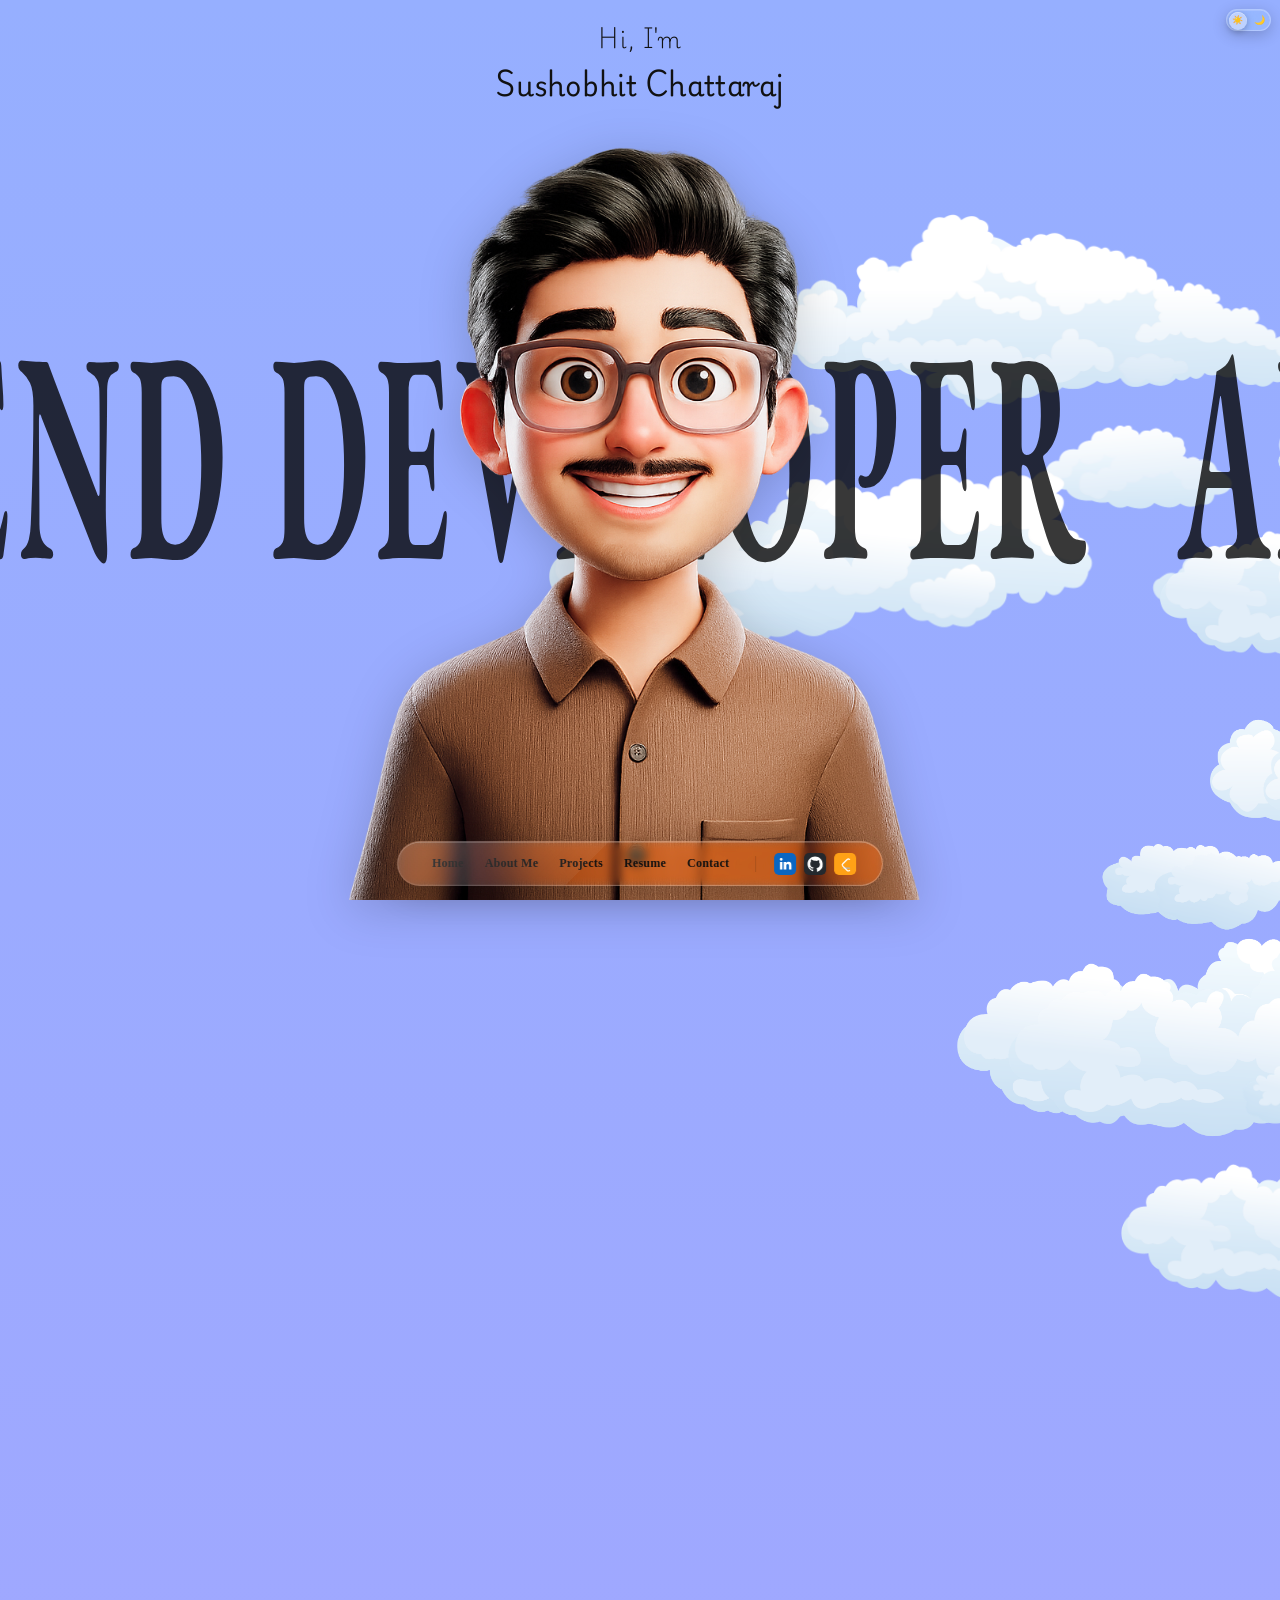
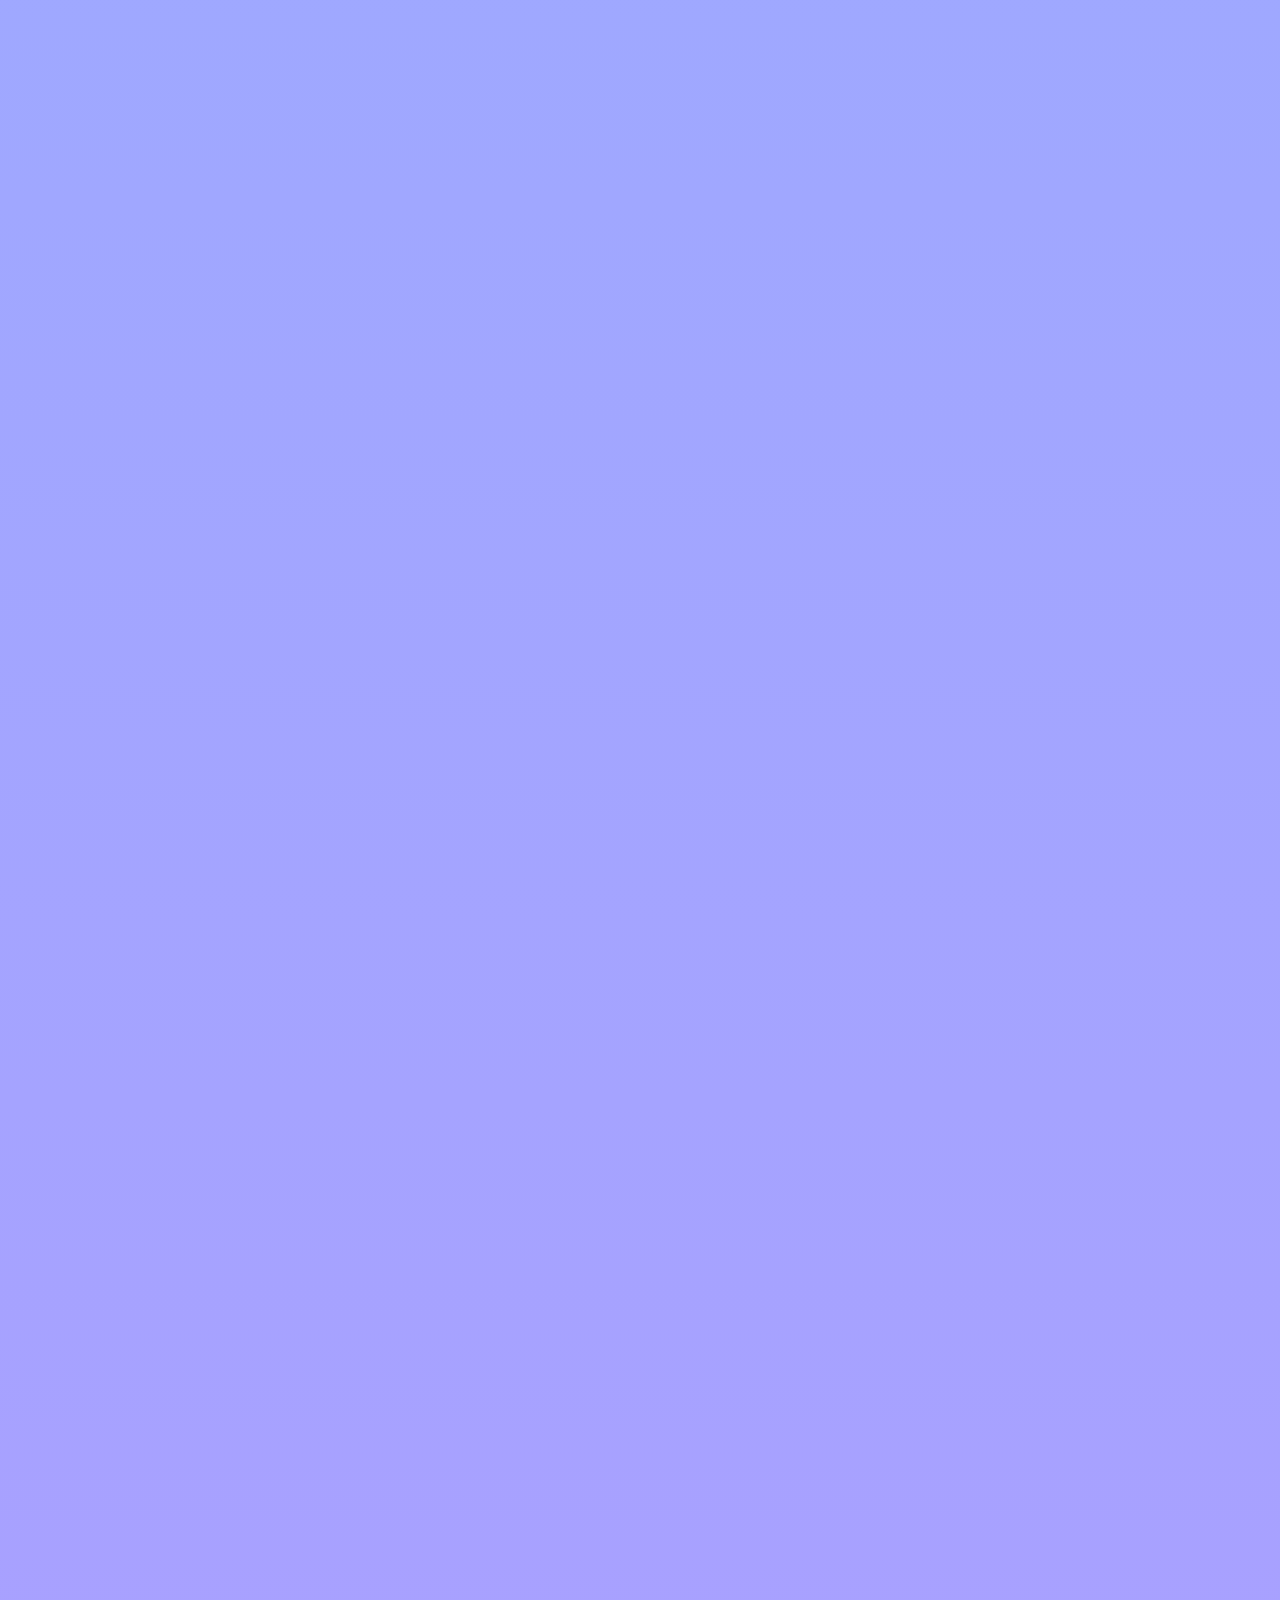
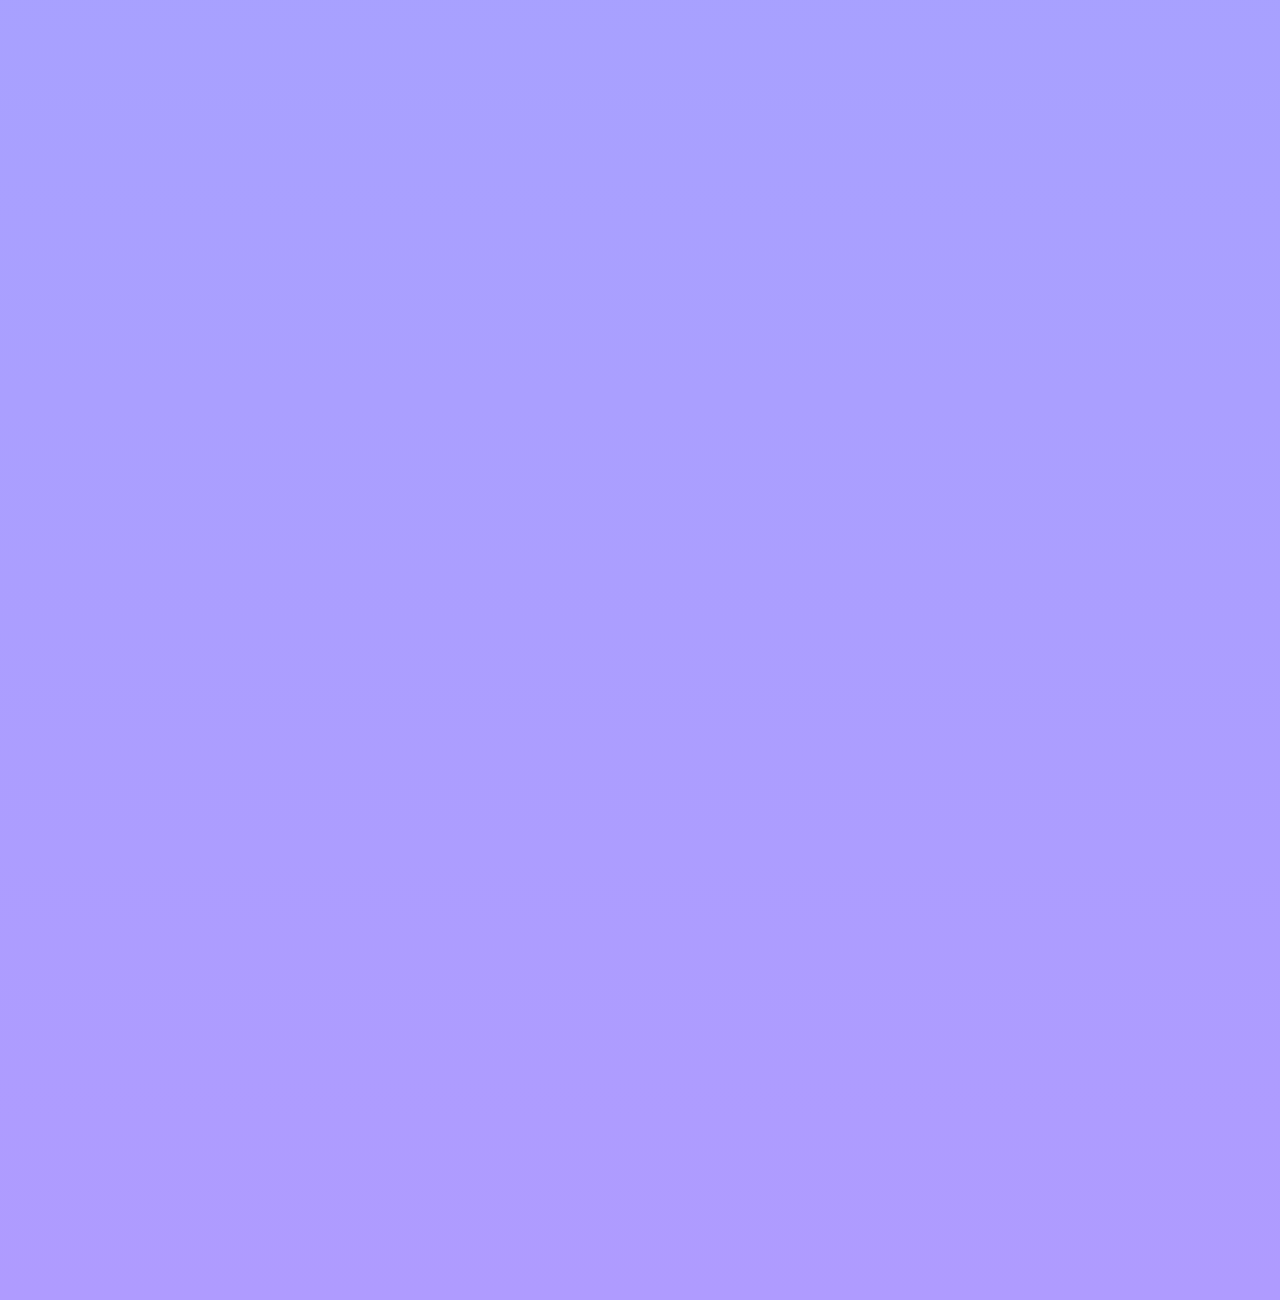
<file: index.html>
<!DOCTYPE html>
<html lang="en" data-theme="light">

<head>
  <meta charset="UTF-8">
  <meta name="viewport" content="width=device-width, initial-scale=1.0">
  <title>Home- Sushobhit Chattaraj</title>
  <link rel="stylesheet" href="style.css" />
</head>

<body>
  <div id="sky"></div>
  <div class="particles" id="particles"></div>

  <!-- Header -->
  <header class="site-header">
    <p class="greeting">Hi, I'm</p>
    <h1 class="name">Sushobhit Chattaraj</h1>
  </header>

  <!-- Theme toggle -->
  <div class="theme-slider" id="themeBtn">
    <div class="slider-track">
      <span class="icon sun">☀️</span>
      <span class="icon moon">🌙</span>
      <div class="slider-thumb" id="themeThumb"></div>
    </div>
  </div>

  <!-- Scrolling BG text — behind character -->
  <div class="marquee-wrap" aria-hidden="true">
    <div class="marquee-track">
      <span>BACKEND DEVELOPER</span>
      <span>AI/ML ENGINEER</span>
      <span>BACKEND DEVELOPER</span>
      <span>AI/ML ENGINEER</span>
      <span>BACKEND DEVELOPER</span>
      <span>AI/ML ENGINEER</span>
    </div>
  </div>

  <!-- Character -->
  <div class="char-stage">
    <img src="3DART.png" alt="Sushobhit" class="char-img" />
  </div>

  <!-- Glassmorphic Navbar -->
<nav class="glass-nav">
  <div class="nav-links">
    <a href="index.html" class="nav-link">Home</a>
    <a href="about.html" class="nav-link">About Me</a>
    <a href="project.html" class="nav-link">Projects</a>
    <a href="https://drive.google.com/file/d/1Cm_XN1ZUBu211FfoA7xsxRODMyf6nCsr/view?usp=sharing" class="nav-link" target="_blank" rel="noopener noreferrer">Resume</a>
    <a href="#" class="nav-link" onclick="window.scrollTo({top: document.body.scrollHeight, behavior: 'smooth'}); return false;">Contact</a>
  </div>
  <div class="nav-sep"></div>
  <div class="nav-icons">
    <!-- LinkedIn -->
    <a href="https://www.linkedin.com/in/sushobhit-chattaraj-410b2a253/" class="nav-icon-btn" title="LinkedIn" target="_blank" rel="noopener noreferrer">
      <svg viewBox="0 0 32 32">
        <rect width="32" height="32" rx="7" fill="#0A66C2" />
        <path
          d="M8.5 13h3.6V24H8.5zm1.8-1.7a2.1 2.1 0 1 1 0-4.2 2.1 2.1 0 0 1 0 4.2zm3.7 1.7h3.45v1.51h.05a3.8 3.8 0 0 1 3.4-1.87c3.65 0 4.33 2.4 4.33 5.53V24h-3.6v-5.25c0-1.25-.02-2.86-1.74-2.86-1.75 0-2.02 1.37-2.02 2.77V24H14z"
          fill="#fff" />
      </svg>
    </a>
    <!-- GitHub -->
    <a href="https://github.com/Csushobhit" class="nav-icon-btn" title="GitHub" target="_blank" rel="noopener noreferrer">
      <svg viewBox="0 0 32 32">
        <rect width="32" height="32" rx="7" fill="#24292e" />
        <path fill-rule="evenodd"
          d="M16 5C9.93 5 5 9.93 5 16c0 4.86 3.15 8.98 7.52 10.44.55.1.75-.24.75-.52l-.02-1.84c-3.06.66-3.7-1.47-3.7-1.47-.5-1.27-1.22-1.6-1.22-1.6-1-.68.07-.67.07-.67 1.1.08 1.68 1.13 1.68 1.13.98 1.68 2.57 1.2 3.2.91.1-.7.38-1.19.69-1.46-2.44-.28-5.01-1.22-5.01-5.43 0-1.2.43-2.18 1.13-2.95-.11-.28-.49-1.4.11-2.9 0 0 .92-.3 3.01 1.12A10.47 10.47 0 0 1 16 11.26c.93.01 1.87.13 2.74.37 2.09-1.42 3.01-1.12 3.01-1.12.6 1.5.22 2.62.11 2.9.7.77 1.13 1.75 1.13 2.95 0 4.22-2.57 5.15-5.02 5.42.4.34.74 1.01.74 2.03l-.01 3.02c0 .29.19.63.75.52A10.51 10.51 0 0 0 27 16C27 9.93 22.07 5 16 5z"
          fill="#fff" />
      </svg>
    </a>
    <!-- LeetCode -->
    <a href="https://leetcode.com/u/sushobhitchattaraj/" class="nav-icon-btn" title="LeetCode" target="_blank" rel="noopener noreferrer">
      <svg viewBox="0 0 32 32">
        <rect width="32" height="32" rx="7" fill="#FFA116" />
        <path d="M22.35 22.9H13.5a.9.9 0 0 1 0-1.8h8.85a.9.9 0 1 1 0 1.8z" fill="#B3B3B3" />
        <path
          d="M20.7 27a3.3 3.3 0 0 1-2.35-.98l-6.3-6.3a3.3 3.3 0 0 1 0-4.67l6.3-6.3a3.32 3.32 0 0 1 4.68 0 .9.9 0 0 1-1.27 1.27 1.52 1.52 0 0 0-2.15 0l-6.3 6.3a1.52 1.52 0 0 0 0 2.15l6.3 6.3a1.52 1.52 0 0 0 2.15 0 .9.9 0 0 1 1.27 1.27A3.3 3.3 0 0 1 20.7 27z"
          fill="#fff" />
        <path d="M24.53 19.77H20.1a.9.9 0 1 1 0-1.8h4.43a.9.9 0 1 1 0 1.8z" fill="#FFA116" />
      </svg>
    </a>
  </div>
</nav>
  <div class="about-overlay" id="aboutOverlay">
    <div class="about-container">

      <div class="about-text">
        <h2>Who am I?</h2>
        <p>
          I’ve just completed my B.Tech in Computer Science (AI), finishing my end-semester exams. Over time, I’ve
          explored everything from backend systems to AI-driven projects, always focusing on making things efficient and
          meaningful. I also had the chance to intern in the CCOSW of the Army, where I got exposure to real-world
          systems and workflows. I enjoy learning by building and constantly improving along the way.

        </p>
        <a href="about.html" class="about-link">Know more about me ↗</a>
      </div>

      <div class="about-images">
        <img src="image1.jpg" class="card c1">
        <img src="image2.jpg" class="card c2">
        <img src="image3.jpg" class="card c3">
        <img src="image4.jpg" class="card c4">
      </div>

    </div>
  </div>

  <!-- PROJECTS OVERLAY -->
  <div class="projects-overlay">
    <div class="projects-container">

      <div class="projects-text">
        <h2>A Few Things I’ve Built</h2>
        <p>
          I have worked on developing a combination of systems -large backend-driven and small interactive systems.
          There are projects that are scaled and operate in real-time, and there are projects that investigate AI and
          data-driven concepts. I like working on both the stack, and exploring new technologies and designs. As time
          has passed, I have graduated to more complex implementations, to more production-like systems. Each of the
          projects has been associated with learning something new and making things a bit more efficient than they were
          previously.
        </p>
        <a href="project.html" class="projects-link">View more projects ↗</a>
      </div>

      <div class="projects-images">
        <div class="msnry-col">
          <img src="project1.jpg" class="msnry-img">
          <img src="project2.jpg" class="msnry-img">
          <img src="project3.jpg" class="msnry-img">
          <img src="project1.jpg" class="msnry-img">
          <img src="project2.jpg" class="msnry-img">
          <img src="project3.jpg" class="msnry-img">
        </div>
        <div class="msnry-col">
          <img src="project4.jpg" class="msnry-img">
          <img src="project5.jpg" class="msnry-img">
          <img src="project6.jpg" class="msnry-img">
          <img src="project4.jpg" class="msnry-img">
          <img src="project5.jpg" class="msnry-img">
          <img src="project6.jpg" class="msnry-img">
        </div>
        <div class="msnry-col">
          <img src="project7.jpg" class="msnry-img">
          <img src="project8.jpg" class="msnry-img">
          <img src="project9.jpg" class="msnry-img">
          <img src="project7.jpg" class="msnry-img">
          <img src="project8.jpg" class="msnry-img">
          <img src="project9.jpg" class="msnry-img">
        </div>
      </div>
    </div>
  </div>
  <div class="journey-overlay" id="journeyOverlay">
  <div class="journey-container">

    <div class="journey-heading">
      <h2>Journey<br>so far</h2>
    </div>

    <div class="timeline-line"></div>

    <div class="journey-timeline">

      <div class="timeline-entry">
        <div class="entry-dot"></div>
        <span class="entry-date">September 2025 – December 2025</span>
        <span class="entry-role">Software Developer Intern</span>
        <div class="entry-main">
          <img src="org1.png" class="entry-logo">
          <h3 class="entry-company">Indian Army</h3>
        </div>
        <p class="entry-desc">I am thankful to have been given a chance to be an intern Software Developer with the Indian Army where I was able to make significant contributions to real world systems. I developed automation solutions during this period to aid in streamlining workflow and mitigating manual labor, as well as the systems aimed at analyzing information related to security. I was able to work on the development of data-driven tools to monitor and report, and enhance documentation processes. All in all, it was an interesting experience that provided me with a practical experience of creating reliable and structured solutions in a disciplined environment.</p>
      </div>

      <div class="timeline-entry">
        <div class="entry-dot"></div>
        <span class="entry-date">March 2024 – August 2024</span>
        <span class="entry-role">Research Assistant</span>
        <div class="entry-main">
          <img src="org2.jpg" class="entry-logo">
          <h3 class="entry-company">IEDC Lab</h3>
        </div>
        <p class="entry-desc">During my internship, worked on sentiment analysis, primarily on how to better classify short-form text such as tweets in real-world applications. I tested the combination of various methods, including lexical, statistical, and deep learning, and created a hybrid model, which outperformed regular baselines. In addition to that, I also created a little live app that would have a feedback loop to improve predictions as time goes by. Generally, it was a practical experience of transforming a research idea to a workable, practical system.</p>
      </div>
      <!-- add more entries as needed -->

    </div>

  </div>
</div>

  <!-- CONTACT OVERLAY -->
  <div class="contact-overlay" id="contactOverlay">
    <div class="contact-container">

      <div class="contact-content">
        <h2 class="contact-title">Contact</h2>
        <p class="contact-sub">Let's turn ideas into something meaningful</p>

        <div class="contact-links">
          <a href="mailto:csushobhit5515@gmail.com" class="contact-mail">
            <svg viewBox="0 0 24 24" fill="none" stroke="currentColor" stroke-width="1.8">
              <rect x="2" y="4" width="20" height="16" rx="2"/>
              <path d="M2 7l10 7 10-7"/>
            </svg>
            csushobhit5515@gmail.com
          </a>

          <a href="https://www.linkedin.com/in/sushobhit-chattaraj-410b2a253/" class="contact-social" title="LinkedIn">
            <svg viewBox="0 0 32 32">
              <rect width="32" height="32" rx="7" fill="#0A66C2"/>
              <path d="M8.5 13h3.6V24H8.5zm1.8-1.7a2.1 2.1 0 1 1 0-4.2 2.1 2.1 0 0 1 0 4.2zm3.7 1.7h3.45v1.51h.05a3.8 3.8 0 0 1 3.4-1.87c3.65 0 4.33 2.4 4.33 5.53V24h-3.6v-5.25c0-1.25-.02-2.86-1.74-2.86-1.75 0-2.02 1.37-2.02 2.77V24H14z" fill="#fff"/>
            </svg>
          </a>
        </div>
      </div>
      <div class="contact-earth">
        <img src="earth.png" class="earth-img" id="earthImg" alt="Earth" />
      </div>

    </div>
  </div>

  <!-- SCROLL DRIVER -->
  <div class="scroll-driver"></div>

  <script src="script.js"></script>
</body>

</html>
</file>
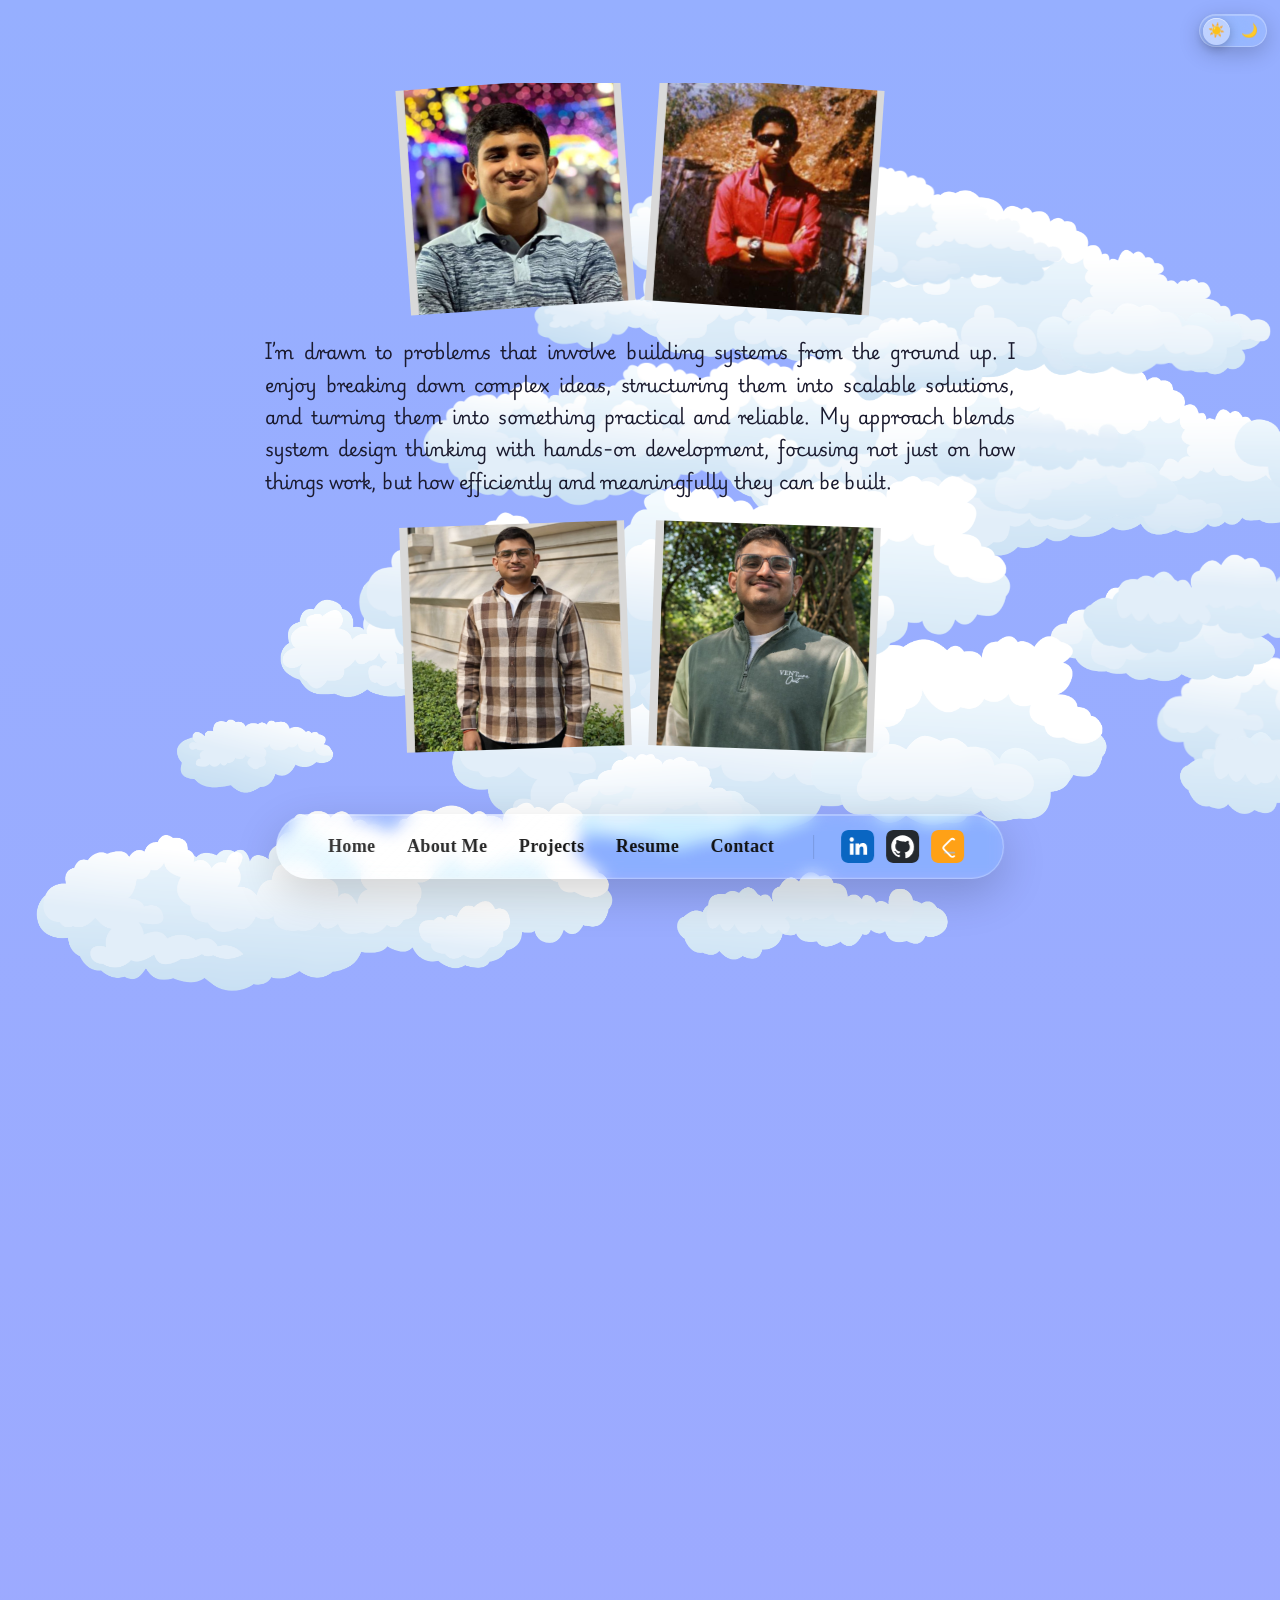
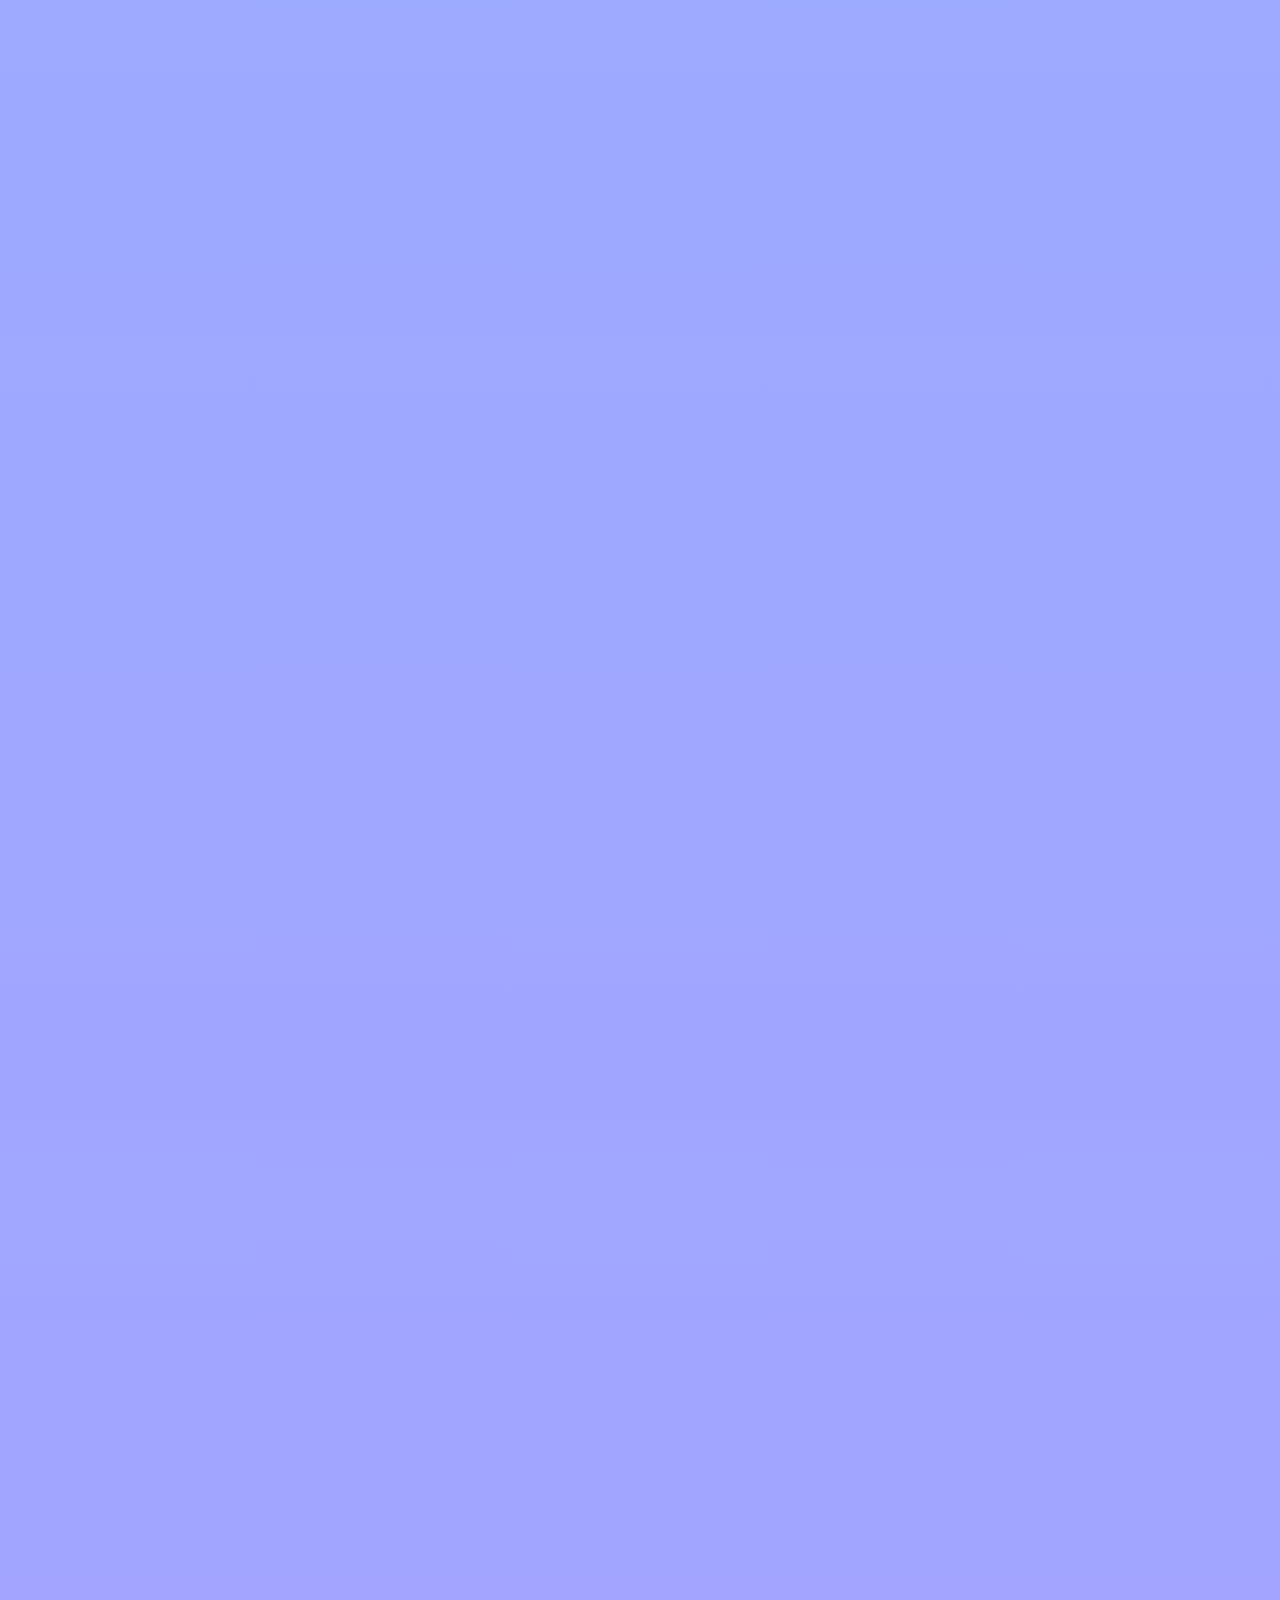
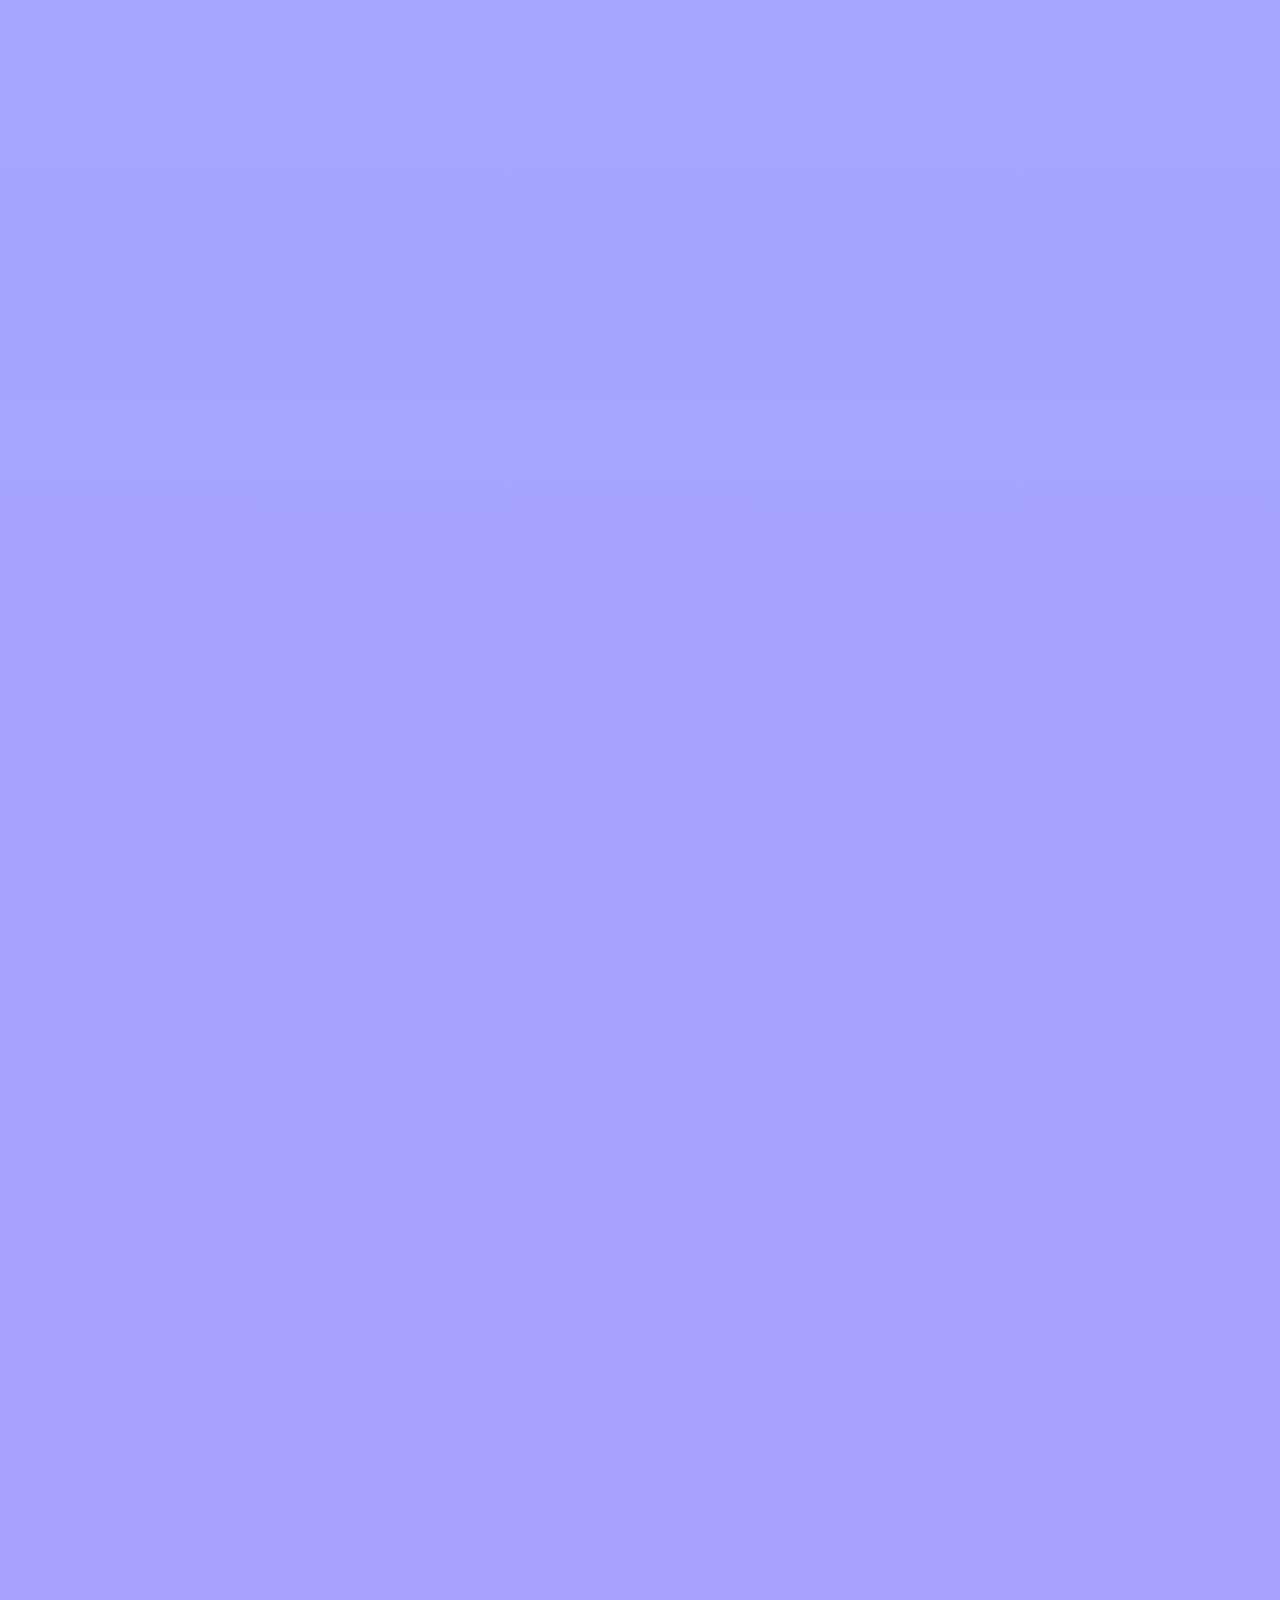
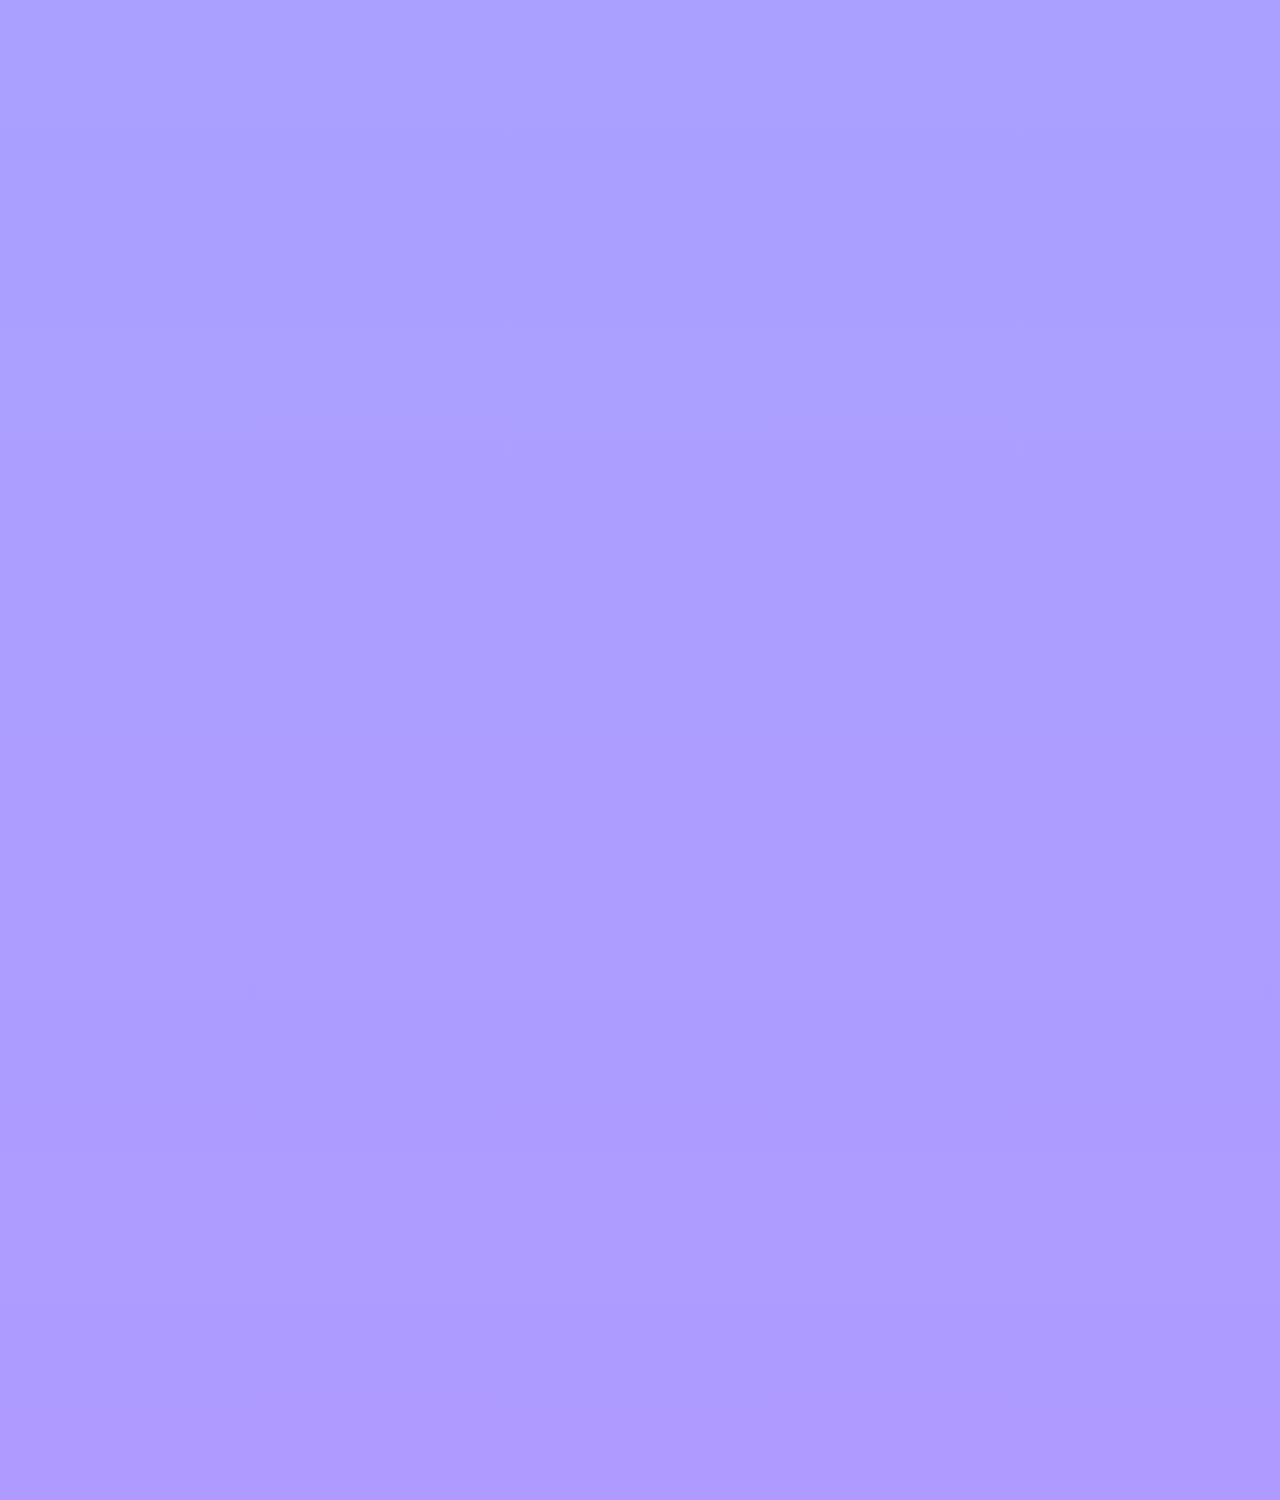
<file: about.html>
<!DOCTYPE html>
<html lang="en" data-theme="light">

<head>
    <meta charset="UTF-8">
    <meta name="viewport" content="width=device-width, initial-scale=1.0">
    <title>About Me — Sushobhit Chattaraj</title>
    <link rel="stylesheet" href="about.css" />
</head>

<body>

    <div id="sky"></div>
    <div class="particles" id="particles"></div>

    <!-- Theme toggle — identical to index -->
    <div class="theme-slider" id="themeBtn">
        <div class="slider-track">
            <span class="icon sun">☀️</span>
            <span class="icon moon">🌙</span>
            <div class="slider-thumb" id="themeThumb"></div>
        </div>
    </div>

    <!-- ── SECTION 1: HERO ── -->
    <div class="about-section" id="sec1">
        <div class="hero-content">
            <p class="hero-intro">
                Hey, I'm <strong>Sushobhit Chattaraj</strong>, a <strong>fresher</strong> passionate about building
                <strong>scalable systems and intelligent applications</strong>. I work across
                <strong>backend development and applied AI</strong>, and have had the opportunity to work with the
                <strong>Indian Army</strong> on real-world systems.
            </p>
            <p class="hero-sub">Let me take you through my personal space.<br>Scroll down to continue</p>
        </div>
        <div class="hero-polaroid" id="heroPolaroid">
        </div>
    </div>

    <!-- ── SECTION 2: 4 photos + text ── -->
    <div class="about-section" id="sec2">
        <div class="photo-text-layout">
            <div class="photo-row top-row">
                <div class="polaroid tilt-left"><img src="i2.jpg" alt="" /></div>
                <div class="polaroid tilt-right"><img src="i3.jpg" alt="" /></div>
            </div>
            <p class="section-para">
                I’m drawn to problems that involve building systems from the ground up.
                I enjoy breaking down complex ideas, structuring them into scalable solutions,
                and turning them into something practical and reliable.
                My approach blends system design thinking with hands-on development,
                focusing not just on how things work, but how efficiently and meaningfully
                they can be built.
            </p>
            <div class="photo-row bottom-row">
                <div class="polaroid tilt-left-sm"><img src="i4.jpg" alt="" /></div>
                <div class="polaroid tilt-right-sm"><img src="i1.jpg" alt="" /></div>
            </div>
        </div>
    </div>

    <!-- ── SECTION 3: 6 photos + text ── -->
    <div class="about-section" id="sec3">
        <div class="photo-text-layout">
            <div class="photo-row top-row three-col">
                <div class="polaroid tilt-left"><img src="i6.jpg" alt="" /></div>
                <div class="polaroid tilt-none"><img src="i7.jpg" alt="" /></div>
                <div class="polaroid tilt-right"><img src="i8.jpg" alt="" /></div>
            </div>
            <p class="section-para">
                Engineering wasn’t always a clear decision, but it grew on me over time. My parents never forced it,
                though
                somewhere along the way they shaped this image in my mind that engineers build things that matter. As I
                explored
                it more, I found myself drawn to problem solving—especially in AI. At the same time, I understood that
                strong
                systems matter just as much, which led me to explore backend development alongside it, building a more
                balanced
                foundation.
            </p>
            <div class="photo-row bottom-row three-col">
                <div class="polaroid tilt-right-sm"><img src="i9.jpg" alt="" /></div>
                <div class="polaroid tilt-none"><img src="i10.jpg" alt="" /></div>
                <div class="polaroid tilt-left-sm"><img src="i11.jpg" alt="" /></div>
            </div>
        </div>
    </div>

    <!-- ── SECTION 4: 4 photos + text ── -->
    <div class="about-section" id="sec4">
        <div class="photo-text-layout">
            <div class="photo-row top-row">
                <div class="polaroid tilt-right"><img src="i12.jpg" alt="" /></div>
                <div class="polaroid tilt-left"><img src="i13.jpg" alt="" /></div>
            </div>
            <p class="section-para">
                Outside of screens, I spend time playing chess and cricket, and occasionally trying my hand at cooking
                my
                favourite meals — usually with friends around. These little breaks help me reset and think differently
                about
                problems and people. And just to be clear, enjoying these things doesn’t necessarily mean I’m good at
                them —
                I mostly just show up, try, and have fun (with very questionable results).
            </p>
            <div class="photo-row bottom-row">
                <div class="polaroid tilt-left-sm"><img src="i14.jpg" alt="" /></div>
                <div class="polaroid tilt-right-sm"><img src="i15.jpg" alt="" /></div>
            </div>
        </div>
    </div>

    <!-- ── SECTION 5: 5 photos + text ── -->
    <div class="about-section" id="sec5">
        <div class="photo-text-layout">
            <div class="photo-row top-row three-col">
                <div class="polaroid tilt-left"><img src="i16.jpg" alt="" /></div>
                <div class="polaroid tilt-right"><img src="i17.jpg" alt="" /></div>
                <div class="polaroid tilt-left-sm"><img src="i18.jpg" alt="" /></div>
            </div>
            <p class="section-para">
               I’m still early in my journey, but I value building things that are thoughtful, efficient, and grounded in real use. For me, progress comes from consistently learning, refining ideas, and turning them into something meaningful over time.
            </p>
            <div class="photo-row bottom-row two-col-center">
                <div class="polaroid tilt-right-sm"><img src="i19.jpg" alt="" /></div>
                <div class="polaroid tilt-left"><img src="i5.jpg" alt="" /></div>
            </div>
        </div>
    </div>

    <div class="about-section" id="sec6">
        <div class="contact-container">
            <div class="contact-content">
                <h2 class="contact-title">Contact</h2>
                <p class="contact-sub">Let's turn ideas into something meaningful</p>
                <div class="contact-links">
                    <a href="mailto:csushobhit5515@gmail.com" class="contact-mail">
                        <svg viewBox="0 0 24 24" fill="none" stroke="currentColor" stroke-width="1.8">
                            <rect x="2" y="4" width="20" height="16" rx="2" />
                            <path d="M2 7l10 7 10-7" />
                        </svg>
                        csushobhit5515@gmail.com
                    </a>
                    <a href="https://www.linkedin.com/in/sushobhit-chattaraj-410b2a253" class="contact-social" title="LinkedIn">
                        <svg viewBox="0 0 32 32">
                            <rect width="32" height="32" rx="7" fill="#0A66C2" />
                            <path
                                d="M8.5 13h3.6V24H8.5zm1.8-1.7a2.1 2.1 0 1 1 0-4.2 2.1 2.1 0 0 1 0 4.2zm3.7 1.7h3.45v1.51h.05a3.8 3.8 0 0 1 3.4-1.87c3.65 0 4.33 2.4 4.33 5.53V24h-3.6v-5.25c0-1.25-.02-2.86-1.74-2.86-1.75 0-2.02 1.37-2.02 2.77V24H14z"
                                fill="#fff" />
                        </svg>
                    </a>
                </div>
            </div>
            <div class="contact-earth">
                <img src="earth.png" class="earth-img" id="earthImg" alt="Earth" />
            </div>
        </div>
    </div>

 <nav class="glass-nav">
  <div class="nav-links">
    <a href="index.html" class="nav-link">Home</a>
    <a href="about.html" class="nav-link">About Me</a>
    <a href="project.html" class="nav-link">Projects</a>
    <a href="https://drive.google.com/file/d/1Cm_XN1ZUBu211FfoA7xsxRODMyf6nCsr/view?usp=sharing" class="nav-link" target="_blank" rel="noopener noreferrer">Resume</a>
    <a href="#" class="nav-link" onclick="window.scrollTo({top: document.body.scrollHeight, behavior: 'smooth'}); return false;">Contact</a>
  </div>
  <div class="nav-sep"></div>
  <div class="nav-icons">
    <!-- LinkedIn -->
    <a href="https://www.linkedin.com/in/sushobhit-chattaraj-410b2a253/" class="nav-icon-btn" title="LinkedIn" target="_blank" rel="noopener noreferrer">
      <svg viewBox="0 0 32 32">
        <rect width="32" height="32" rx="7" fill="#0A66C2" />
        <path
          d="M8.5 13h3.6V24H8.5zm1.8-1.7a2.1 2.1 0 1 1 0-4.2 2.1 2.1 0 0 1 0 4.2zm3.7 1.7h3.45v1.51h.05a3.8 3.8 0 0 1 3.4-1.87c3.65 0 4.33 2.4 4.33 5.53V24h-3.6v-5.25c0-1.25-.02-2.86-1.74-2.86-1.75 0-2.02 1.37-2.02 2.77V24H14z"
          fill="#fff" />
      </svg>
    </a>
    <!-- GitHub -->
    <a href="https://github.com/Csushobhit" class="nav-icon-btn" title="GitHub" target="_blank" rel="noopener noreferrer">
      <svg viewBox="0 0 32 32">
        <rect width="32" height="32" rx="7" fill="#24292e" />
        <path fill-rule="evenodd"
          d="M16 5C9.93 5 5 9.93 5 16c0 4.86 3.15 8.98 7.52 10.44.55.1.75-.24.75-.52l-.02-1.84c-3.06.66-3.7-1.47-3.7-1.47-.5-1.27-1.22-1.6-1.22-1.6-1-.68.07-.67.07-.67 1.1.08 1.68 1.13 1.68 1.13.98 1.68 2.57 1.2 3.2.91.1-.7.38-1.19.69-1.46-2.44-.28-5.01-1.22-5.01-5.43 0-1.2.43-2.18 1.13-2.95-.11-.28-.49-1.4.11-2.9 0 0 .92-.3 3.01 1.12A10.47 10.47 0 0 1 16 11.26c.93.01 1.87.13 2.74.37 2.09-1.42 3.01-1.12 3.01-1.12.6 1.5.22 2.62.11 2.9.7.77 1.13 1.75 1.13 2.95 0 4.22-2.57 5.15-5.02 5.42.4.34.74 1.01.74 2.03l-.01 3.02c0 .29.19.63.75.52A10.51 10.51 0 0 0 27 16C27 9.93 22.07 5 16 5z"
          fill="#fff" />
      </svg>
    </a>
    <!-- LeetCode -->
    <a href="https://leetcode.com/u/sushobhitchattaraj/" class="nav-icon-btn" title="LeetCode" target="_blank" rel="noopener noreferrer">
      <svg viewBox="0 0 32 32">
        <rect width="32" height="32" rx="7" fill="#FFA116" />
        <path d="M22.35 22.9H13.5a.9.9 0 0 1 0-1.8h8.85a.9.9 0 1 1 0 1.8z" fill="#B3B3B3" />
        <path
          d="M20.7 27a3.3 3.3 0 0 1-2.35-.98l-6.3-6.3a3.3 3.3 0 0 1 0-4.67l6.3-6.3a3.32 3.32 0 0 1 4.68 0 .9.9 0 0 1-1.27 1.27 1.52 1.52 0 0 0-2.15 0l-6.3 6.3a1.52 1.52 0 0 0 0 2.15l6.3 6.3a1.52 1.52 0 0 0 2.15 0 .9.9 0 0 1 1.27 1.27A3.3 3.3 0 0 1 20.7 27z"
          fill="#fff" />
        <path d="M24.53 19.77H20.1a.9.9 0 1 1 0-1.8h4.43a.9.9 0 1 1 0 1.8z" fill="#FFA116" />
      </svg>
    </a>
  </div>
</nav>
    <!-- Scroll driver — 6 sections × ~100vh each -->
    <div class="scroll-driver"></div>

    <script src="about.js"></script>
</body>

</html>
</file>
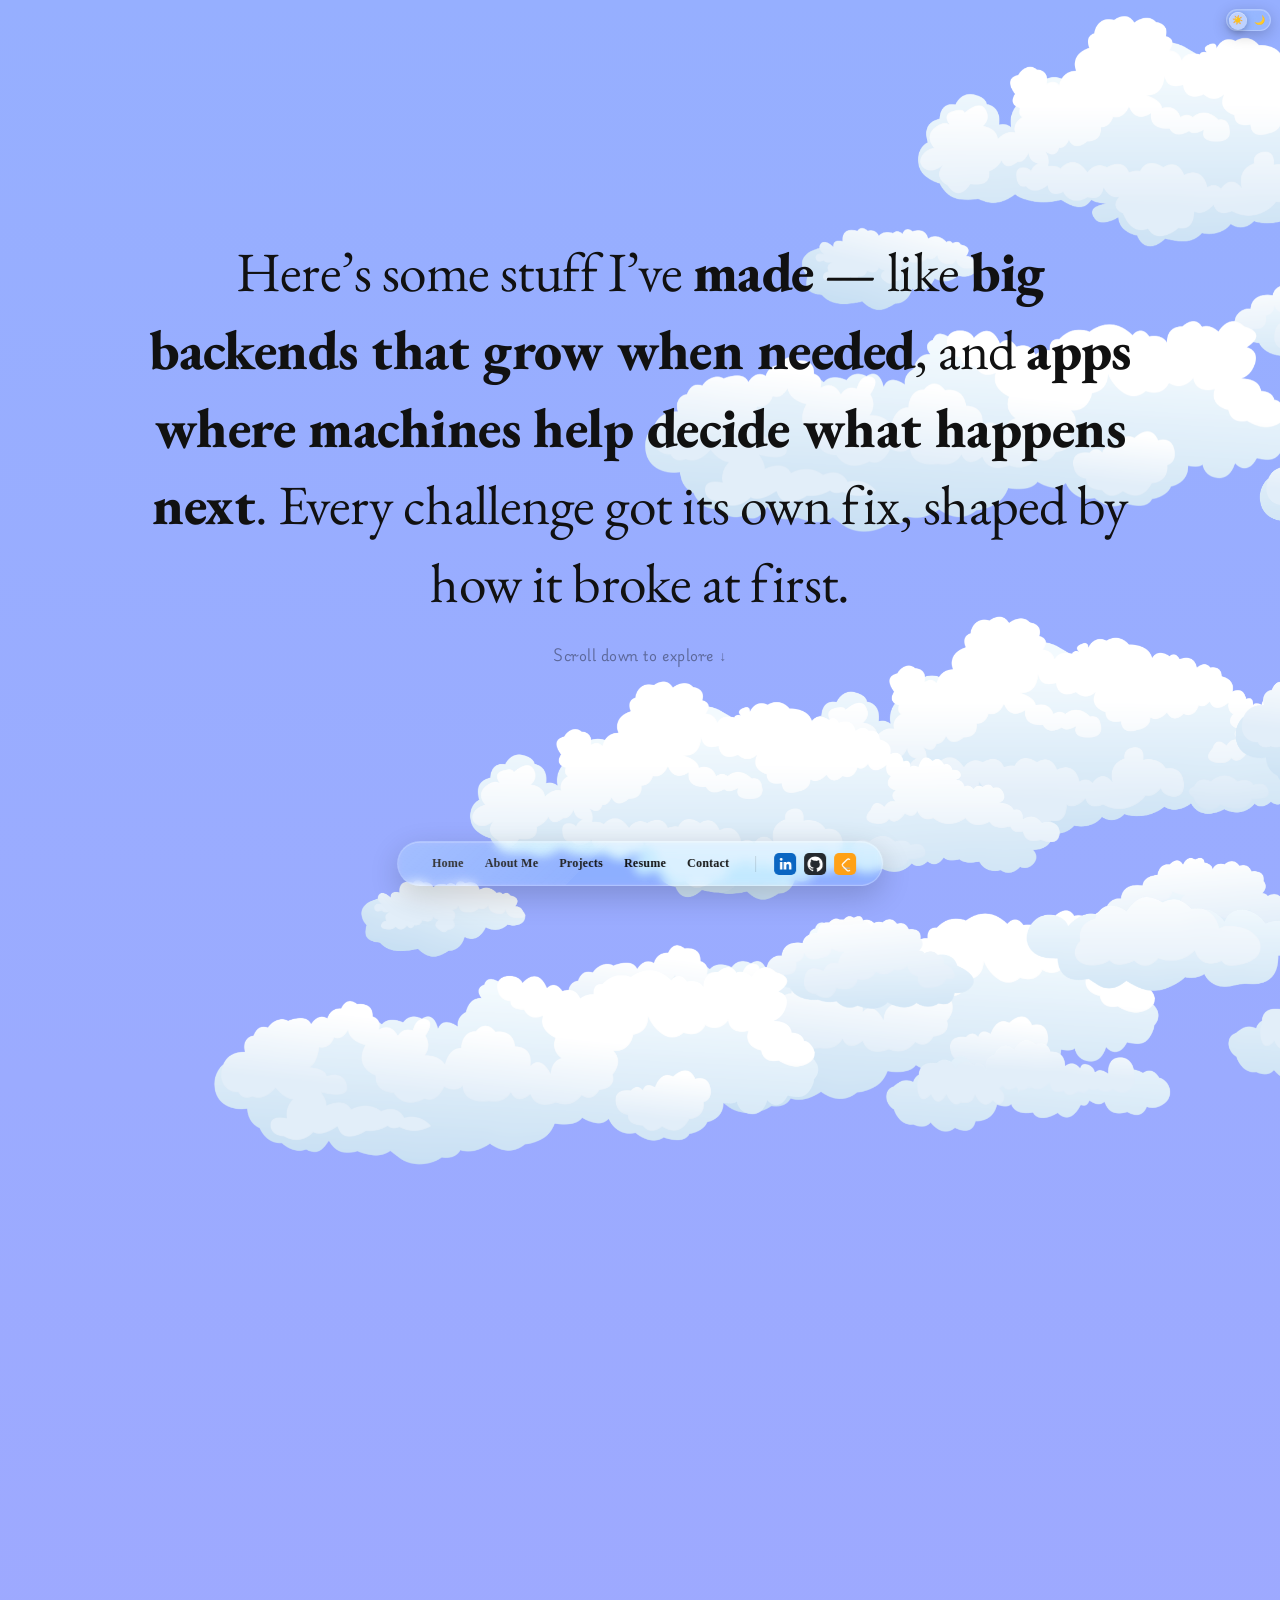
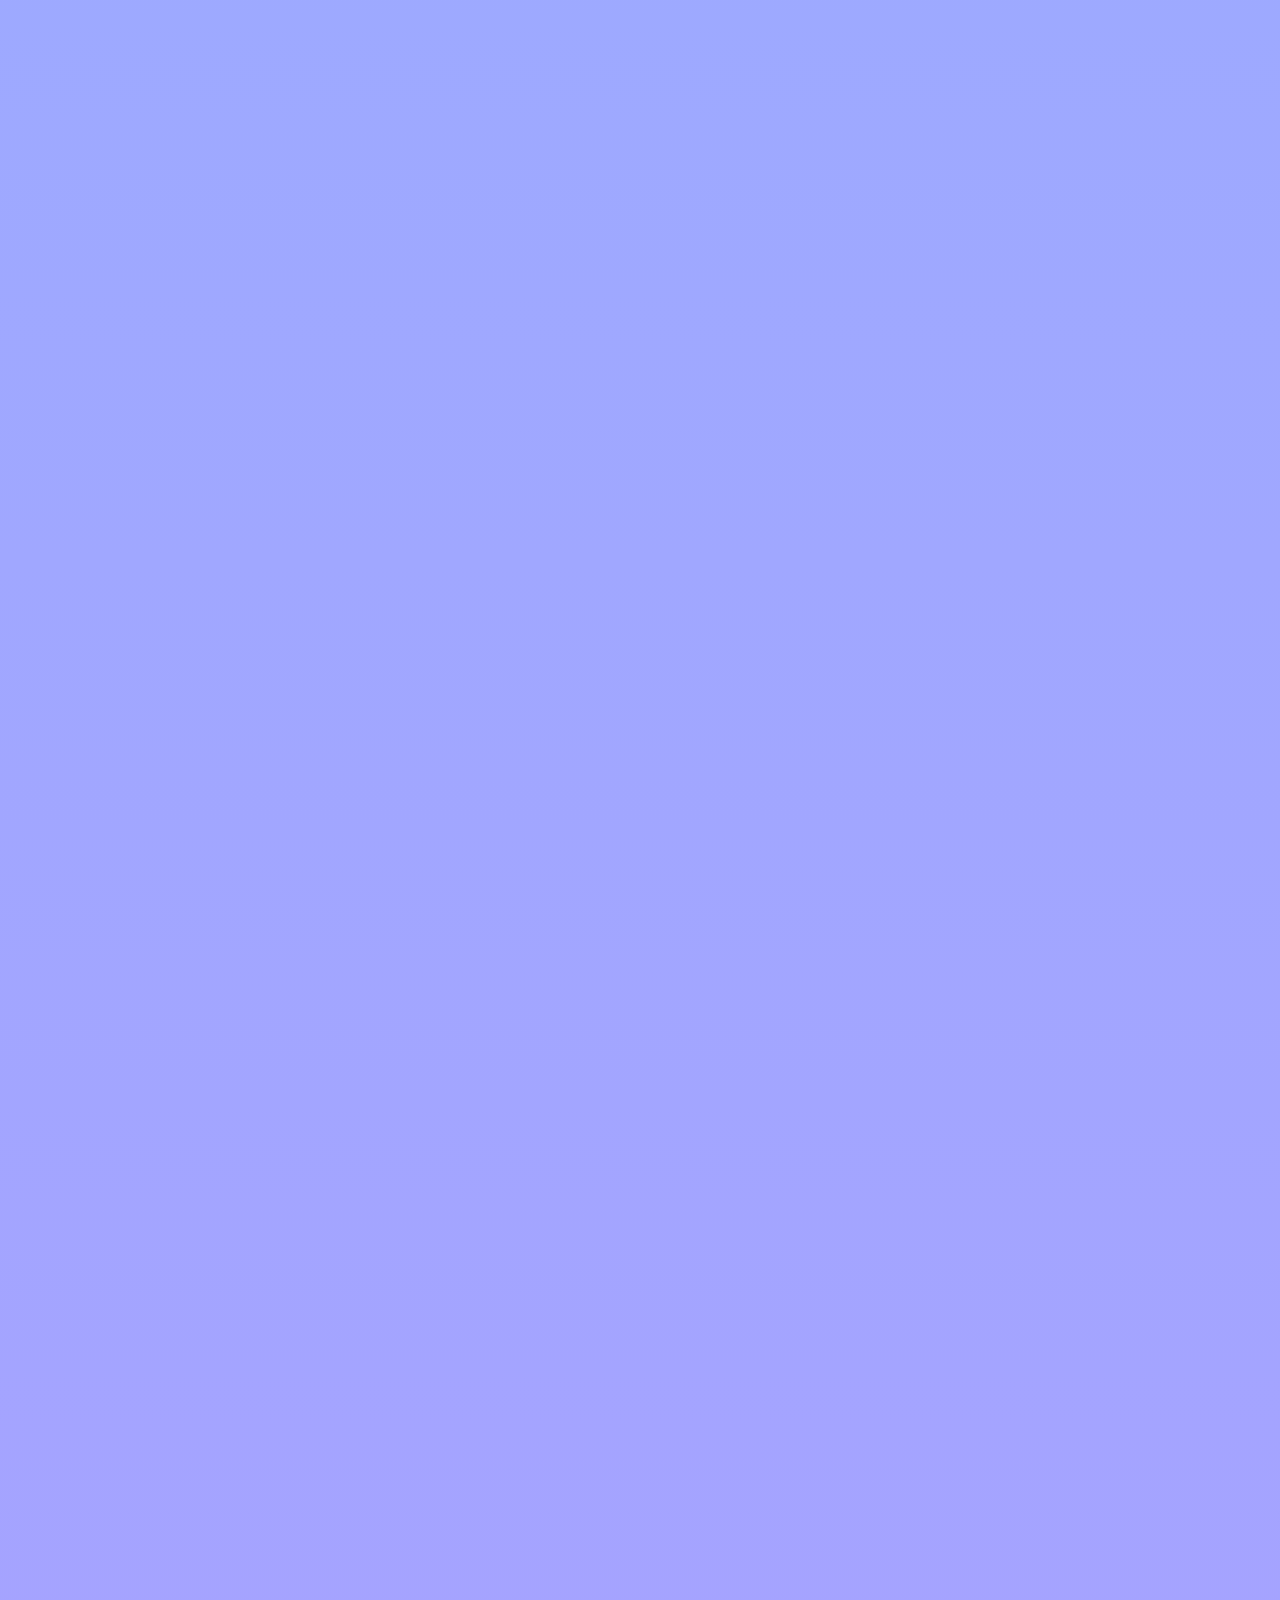
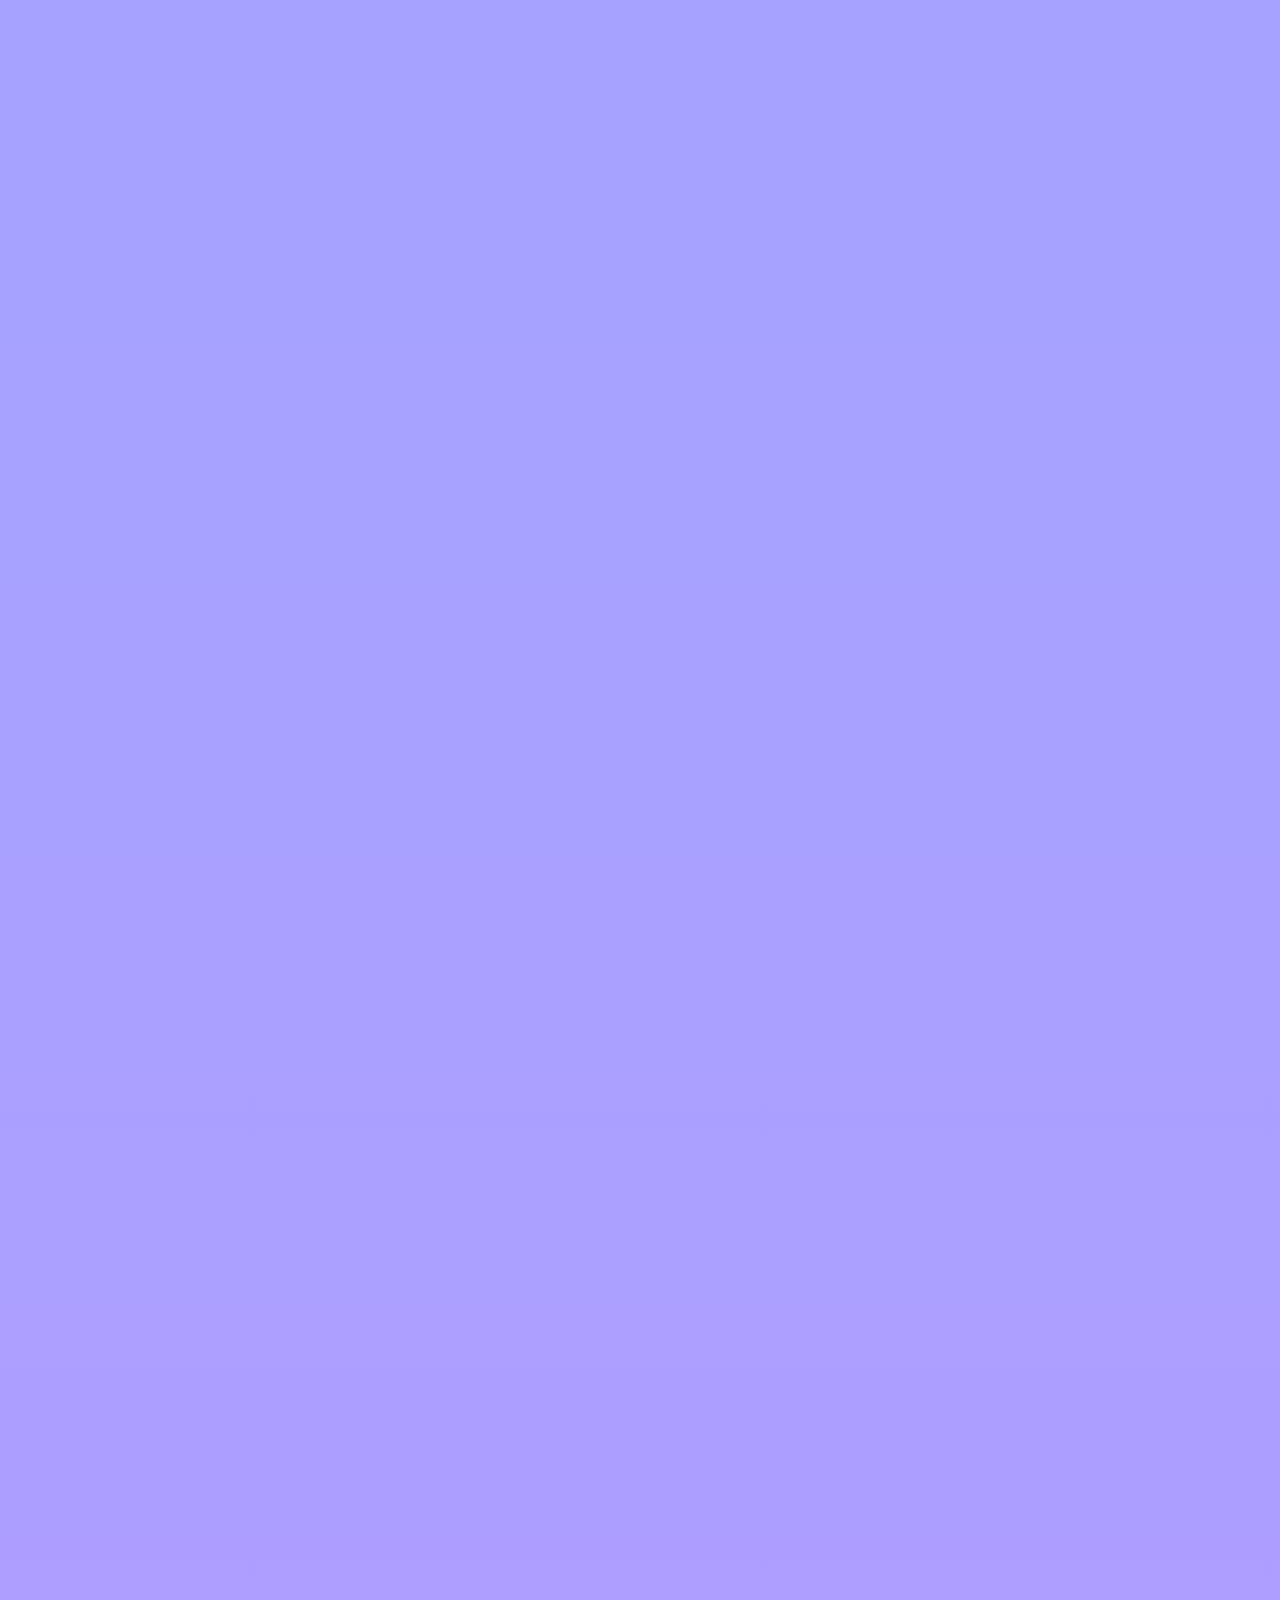
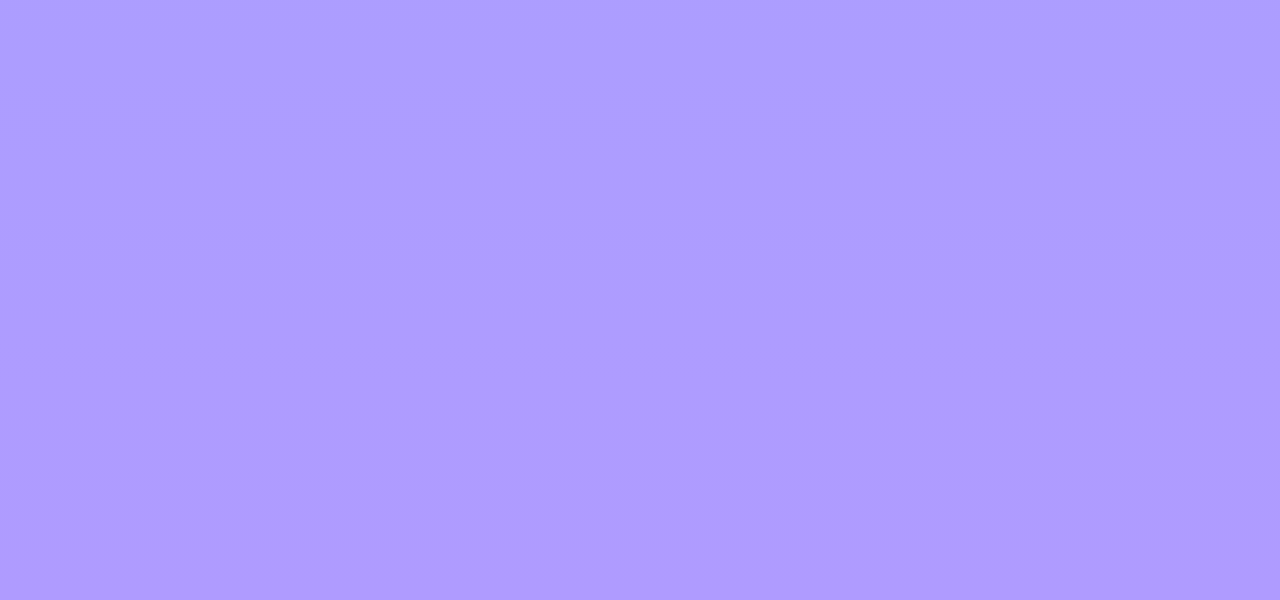
<file: project.html>
<!DOCTYPE html>
<html lang="en" data-theme="light">

<head>
  <meta charset="UTF-8">
  <meta name="viewport" content="width=device-width, initial-scale=1.0">
  <title>Projects — Sushobhit Chattaraj</title>
  <link rel="stylesheet" href="style.css" />
  <link rel="stylesheet" href="project.css" />
</head>

<body>

  <!-- Background layers (identical to index.html) -->
  <div id="sky"></div>
  <div class="particles" id="particles"></div>

  <!-- Theme toggle (identical to index.html) -->
  <div class="theme-slider" id="themeBtn">
    <div class="slider-track">
      <span class="icon sun">☀️</span>
      <span class="icon moon">🌙</span>
      <div class="slider-thumb" id="themeThumb"></div>
    </div>
  </div>

  <!-- ── HERO ── -->
  <div class="proj-hero">
    <div class="proj-hero-inner">
      <p class="proj-hero-big">
        Here’s some stuff I’ve <strong>made</strong> — like
        <strong>big backends that grow when needed</strong>, and
        <strong>apps where machines help decide what happens next</strong>.
        Every challenge got its own fix, shaped by how it broke at first.
      </p>
      <p class="proj-hero-sub">Scroll down to explore ↓</p>
    </div>
  </div>

  <!-- ── FEATURED PROJECT 1 ── -->
  <div class="proj-feature-overlay" id="featureOne">
    <div class="proj-feature-inner">
      <div class="proj-glass-card">

        <div class="card-header">
          <div class="card-title-block">
            <h2 class="card-name">NETRA-AI</h2>
            <p class="card-tagline">AI-Driven Security Operations Center (SOC)</p>
            <p class="card-subtitle">Automated Threat Detection with Explainable AI</p>
          </div>
          <a href="https://github.com/Csushobhit/NETRA-AI" class="github-btn" target="_blank">
            <svg viewBox="0 0 24 24" fill="currentColor">
              <path
                d="M12 2C6.477 2 2 6.477 2 12c0 4.418 2.865 8.166 6.839 9.489.5.092.682-.217.682-.482 0-.237-.008-.866-.013-1.7-2.782.604-3.369-1.341-3.369-1.341-.454-1.155-1.11-1.463-1.11-1.463-.908-.62.069-.608.069-.608 1.003.07 1.531 1.03 1.531 1.03.892 1.529 2.341 1.087 2.91.832.092-.647.35-1.088.636-1.338-2.22-.253-4.555-1.11-4.555-4.943 0-1.091.39-1.984 1.029-2.683-.103-.253-.446-1.27.098-2.647 0 0 .84-.269 2.75 1.025A9.578 9.578 0 0 1 12 6.836c.85.004 1.705.114 2.504.336 1.909-1.294 2.747-1.025 2.747-1.025.546 1.377.203 2.394.1 2.647.64.699 1.028 1.592 1.028 2.683 0 3.842-2.339 4.687-4.566 4.935.359.309.678.919.678 1.852 0 1.336-.012 2.415-.012 2.741 0 .267.18.578.688.48C19.138 20.163 22 16.418 22 12c0-5.523-4.477-10-10-10z" />
            </svg>
            View on GitHub
          </a>
        </div>

        <div class="card-tags">
          <span class="tag">Python</span>
          <span class="tag">Machine Learning</span>
          <span class="tag">Flask</span>
          <span class="tag">Spring Boot</span>
          <span class="tag">OpenSearch</span>
          <span class="tag">Explainable AI</span>
        </div>

        <p class="card-desc">
          An intelligent SOC platform that detects anomalies, correlates threats, and explains risks in real time
          using AI, agent reasoning, and threat intelligence. Designed for scalable, production-grade security
          operations.
        </p>

        <div class="card-panels">
          <div class="card-panel">
            <h4>Problem Statement</h4>
            <ul>
              <li>Large-scale log generation</li>
              <li>Manual analysis is slow</li>
              <li>Fragmented security tools</li>
              <li>Lack of explainability</li>
              <li>Need for real-time detection</li>
            </ul>
          </div>
          <div class="card-panel">
            <h4>Key Features</h4>
            <ul>
              <li>Real-time anomaly detection</li>
              <li>Explainable AI decisions</li>
              <li>Threat intelligence integration</li>
              <li>Risk classification engine</li>
              <li>Unified SOC pipeline</li>
            </ul>
          </div>
          <div class="card-panel">
            <h4>Tech Stack</h4>
            <ul>
              <li>Python · Isolation Forest</li>
              <li>Flask · Spring Boot</li>
              <li>OpenSearch · Mailtrail</li>
              <li>Agent Reasoning Layer</li>
              <li>External TI APIs</li>
            </ul>
          </div>
        </div>

      </div>
    </div>
  </div>

  <!-- ── FEATURED PROJECT 2 ── -->
  <div class="proj-feature-overlay" id="featureTwo">
    <div class="proj-feature-inner">
      <div class="proj-glass-card">

        <div class="card-header">
          <div class="card-title-block">
            <h2 class="card-name">Hotel Recommendation Engine</h2>
            <p class="card-tagline">Hybrid AI-Powered Hotel Recommendation System</p>
            <p class="card-subtitle">NLP Sentiment · Haversine Geo · Cosine Similarity · Two-Layer Moderation</p>
          </div>
          <a href="https://github.com/Csushobhit/hotelreccomendation" class="github-btn" target="_blank">
            <svg viewBox="0 0 24 24" fill="currentColor">
              <path
                d="M12 2C6.477 2 2 6.477 2 12c0 4.418 2.865 8.166 6.839 9.489.5.092.682-.217.682-.482 0-.237-.008-.866-.013-1.7-2.782.604-3.369-1.341-3.369-1.341-.454-1.155-1.11-1.463-1.11-1.463-.908-.62.069-.608.069-.608 1.003.07 1.531 1.03 1.531 1.03.892 1.529 2.341 1.087 2.91.832.092-.647.35-1.088.636-1.338-2.22-.253-4.555-1.11-4.555-4.943 0-1.091.39-1.984 1.029-2.683-.103-.253-.446-1.27.098-2.647 0 0 .84-.269 2.75 1.025A9.578 9.578 0 0 1 12 6.836c.85.004 1.705.114 2.504.336 1.909-1.294 2.747-1.025 2.747-1.025.546 1.377.203 2.394.1 2.647.64.699 1.028 1.592 1.028 2.683 0 3.842-2.339 4.687-4.566 4.935.359.309.678.919.678 1.852 0 1.336-.012 2.415-.012 2.741 0 .267.18.578.688.48C19.138 20.163 22 16.418 22 12c0-5.523-4.477-10-10-10z" />
            </svg>
            View on GitHub
          </a>
        </div>

        <div class="card-tags">
          <span class="tag">Python</span>
          <span class="tag">Streamlit</span>
          <span class="tag">XGBoost · TF-IDF</span>
          <span class="tag">Gemini AI</span>
          <span class="tag">Haversine</span>
          <span class="tag">Detoxify ML</span>
        </div>

        <p class="card-desc">
          A hybrid AI system combining NLP sentiment analysis, geospatial proximity via the Haversine formula, cosine
          similarity ranking, and traveler-segment matching — backed by a two-layer content moderation
          pipeline and a three-tier LLM filter extractor. Covers 1,670 hotels across 1,021 cities.
        </p>

        <div class="card-panels">
          <div class="card-panel">
            <h4>Problem Statement</h4>
            <ul>
              <li>Manual search lacks personalization</li>
              <li>Reviews lack recency weighting</li>
              <li>No geospatial awareness in standard tools</li>
              <li>Content moderation gaps in AI assistants</li>
              <li>Poor traveler-type matching</li>
            </ul>
          </div>
          <div class="card-panel">
            <h4>Key Features</h4>
            <ul>
              <li>Haversine great-circle proximity</li>
              <li>7-dimension hybrid scoring engine</li>
              <li>Two-layer content moderation</li>
              <li>AI Helper: Gemini → OpenAI → Regex</li>
              <li>Cosine similarity "find similar hotels"</li>
            </ul>
          </div>
          <div class="card-panel">
            <h4>Tech Stack</h4>
            <ul>
              <li>Python · Streamlit</li>
              <li>XGBoost · TF-IDF · Scikit-learn</li>
              <li>Gemini 1.5 Flash · GPT-4o-mini</li>
              <li>Detoxify ML · Haversine Formula</li>
              <li>1,670 hotels · 9,879 reviews</li>
            </ul>
          </div>
        </div>

      </div>
    </div>
  </div>

  <!-- ── ARCHIVES ── -->
  <div class="archives-overlay" id="archivesOverlay">
    <div class="archives-inner">
      <h2 class="archives-heading">Archives</h2>
      <div class="archive-list">

        <div class="archive-card">
          <span class="archive-name">Smart File Organizer</span>
          <span class="archive-desc">Python CLI tool that automatically organizes files using configurable rules,
            logging, and safe file handling.</span>
          <a href="https://github.com/Csushobhit/Python-MiniProjects/tree/master/bulk-file-organizer" class="archive-github" target="_blank">
            <svg viewBox="0 0 24 24" fill="currentColor">
              <path
                d="M12 2C6.477 2 2 6.477 2 12c0 4.418 2.865 8.166 6.839 9.489.5.092.682-.217.682-.482 0-.237-.008-.866-.013-1.7-2.782.604-3.369-1.341-3.369-1.341-.454-1.155-1.11-1.463-1.11-1.463-.908-.62.069-.608.069-.608 1.003.07 1.531 1.03 1.531 1.03.892 1.529 2.341 1.087 2.91.832.092-.647.35-1.088.636-1.338-2.22-.253-4.555-1.11-4.555-4.943 0-1.091.39-1.984 1.029-2.683-.103-.253-.446-1.27.098-2.647 0 0 .84-.269 2.75 1.025A9.578 9.578 0 0 1 12 6.836c.85.004 1.705.114 2.504.336 1.909-1.294 2.747-1.025 2.747-1.025.546 1.377.203 2.394.1 2.647.64.699 1.028 1.592 1.028 2.683 0 3.842-2.339 4.687-4.566 4.935.359.309.678.919.678 1.852 0 1.336-.012 2.415-.012 2.741 0 .267.18.578.688.48C19.138 20.163 22 16.418 22 12c0-5.523-4.477-10-10-10z" />
            </svg>
            GitHub
          </a>
        </div>

        <div class="archive-card">
          <span class="archive-name">MNIST Digit Predictor</span>
          <span class="archive-desc">Interactive handwritten digit recognition app using CNNs with a real-time drawing
            interface.</span>
          <a href="https://github.com/Csushobhit/NUMBER-DETECTOR" class="archive-github" target="_blank">
            <svg viewBox="0 0 24 24" fill="currentColor">
              <path
                d="M12 2C6.477 2 2 6.477 2 12c0 4.418 2.865 8.166 6.839 9.489.5.092.682-.217.682-.482 0-.237-.008-.866-.013-1.7-2.782.604-3.369-1.341-3.369-1.341-.454-1.155-1.11-1.463-1.11-1.463-.908-.62.069-.608.069-.608 1.003.07 1.531 1.03 1.531 1.03.892 1.529 2.341 1.087 2.91.832.092-.647.35-1.088.636-1.338-2.22-.253-4.555-1.11-4.555-4.943 0-1.091.39-1.984 1.029-2.683-.103-.253-.446-1.27.098-2.647 0 0 .84-.269 2.75 1.025A9.578 9.578 0 0 1 12 6.836c.85.004 1.705.114 2.504.336 1.909-1.294 2.747-1.025 2.747-1.025.546 1.377.203 2.394.1 2.647.64.699 1.028 1.592 1.028 2.683 0 3.842-2.339 4.687-4.566 4.935.359.309.678.919.678 1.852 0 1.336-.012 2.415-.012 2.741 0 .267.18.578.688.48C19.138 20.163 22 16.418 22 12c0-5.523-4.477-10-10-10z" />
            </svg>
            GitHub
          </a>
        </div>

        <div class="archive-card">
          <span class="archive-name">GAN Image Synthesis</span>
          <span class="archive-desc">Cyberpunk-themed generative AI project focused on creating high-quality synthetic
            images using GAN architectures.</span>
          <a href="#" class="archive-github" target="_blank">
            <svg viewBox="0 0 24 24" fill="currentColor">
              <path
                d="M12 2C6.477 2 2 6.477 2 12c0 4.418 2.865 8.166 6.839 9.489.5.092.682-.217.682-.482 0-.237-.008-.866-.013-1.7-2.782.604-3.369-1.341-3.369-1.341-.454-1.155-1.11-1.463-1.11-1.463-.908-.62.069-.608.069-.608 1.003.07 1.531 1.03 1.531 1.03.892 1.529 2.341 1.087 2.91.832.092-.647.35-1.088.636-1.338-2.22-.253-4.555-1.11-4.555-4.943 0-1.091.39-1.984 1.029-2.683-.103-.253-.446-1.27.098-2.647 0 0 .84-.269 2.75 1.025A9.578 9.578 0 0 1 12 6.836c.85.004 1.705.114 2.504.336 1.909-1.294 2.747-1.025 2.747-1.025.546 1.377.203 2.394.1 2.647.64.699 1.028 1.592 1.028 2.683 0 3.842-2.339 4.687-4.566 4.935.359.309.678.919.678 1.852 0 1.336-.012 2.415-.012 2.741 0 .267.18.578.688.48C19.138 20.163 22 16.418 22 12c0-5.523-4.477-10-10-10z" />
            </svg>
            GitHub
          </a>
        </div>

        <div class="archive-card">
          <span class="archive-name">Blog Platform</span>
          <span class="archive-desc">Full-stack blogging platform with authentication, comments, CRUD operations, and
            role-based access control.</span>
          <a href="https://github.com/Csushobhit/Java-Projects/tree/master/simple-blog-platform" class="archive-github" target="_blank">
            <svg viewBox="0 0 24 24" fill="currentColor">
              <path
                d="M12 2C6.477 2 2 6.477 2 12c0 4.418 2.865 8.166 6.839 9.489.5.092.682-.217.682-.482 0-.237-.008-.866-.013-1.7-2.782.604-3.369-1.341-3.369-1.341-.454-1.155-1.11-1.463-1.11-1.463-.908-.62.069-.608.069-.608 1.003.07 1.531 1.03 1.531 1.03.892 1.529 2.341 1.087 2.91.832.092-.647.35-1.088.636-1.338-2.22-.253-4.555-1.11-4.555-4.943 0-1.091.39-1.984 1.029-2.683-.103-.253-.446-1.27.098-2.647 0 0 .84-.269 2.75 1.025A9.578 9.578 0 0 1 12 6.836c.85.004 1.705.114 2.504.336 1.909-1.294 2.747-1.025 2.747-1.025.546 1.377.203 2.394.1 2.647.64.699 1.028 1.592 1.028 2.683 0 3.842-2.339 4.687-4.566 4.935.359.309.678.919.678 1.852 0 1.336-.012 2.415-.012 2.741 0 .267.18.578.688.48C19.138 20.163 22 16.418 22 12c0-5.523-4.477-10-10-10z" />
            </svg>
            GitHub
          </a>
        </div>

        <div class="archive-card">
          <span class="archive-name">ORM Framework</span>
          <span class="archive-desc">Custom object-relational mapping framework built from scratch with dynamic query
            handling and database abstraction.</span>
          <a href="#" class="archive-github" target="_blank">
            <svg viewBox="0 0 24 24" fill="currentColor">
              <path
                d="M12 2C6.477 2 2 6.477 2 12c0 4.418 2.865 8.166 6.839 9.489.5.092.682-.217.682-.482 0-.237-.008-.866-.013-1.7-2.782.604-3.369-1.341-3.369-1.341-.454-1.155-1.11-1.463-1.11-1.463-.908-.62.069-.608.069-.608 1.003.07 1.531 1.03 1.531 1.03.892 1.529 2.341 1.087 2.91.832.092-.647.35-1.088.636-1.338-2.22-.253-4.555-1.11-4.555-4.943 0-1.091.39-1.984 1.029-2.683-.103-.253-.446-1.27.098-2.647 0 0 .84-.269 2.75 1.025A9.578 9.578 0 0 1 12 6.836c.85.004 1.705.114 2.504.336 1.909-1.294 2.747-1.025 2.747-1.025.546 1.377.203 2.394.1 2.647.64.699 1.028 1.592 1.028 2.683 0 3.842-2.339 4.687-4.566 4.935.359.309.678.919.678 1.852 0 1.336-.012 2.415-.012 2.741 0 .267.18.578.688.48C19.138 20.163 22 16.418 22 12c0-5.523-4.477-10-10-10z" />
            </svg>
            GitHub
          </a>
        </div>

        <div class="archive-card">
          <span class="archive-name">Text Adventure Engine</span>
          <span class="archive-desc">JSON-driven Java game engine with dynamic rooms, puzzles, inventory, and save/load
            mechanics.</span>
          <a href="https://github.com/Csushobhit/Java-Projects/tree/master/TextAdventureGameEngine" class="archive-github" target="_blank">
            <svg viewBox="0 0 24 24" fill="currentColor">
              <path
                d="M12 2C6.477 2 2 6.477 2 12c0 4.418 2.865 8.166 6.839 9.489.5.092.682-.217.682-.482 0-.237-.008-.866-.013-1.7-2.782.604-3.369-1.341-3.369-1.341-.454-1.155-1.11-1.463-1.11-1.463-.908-.62.069-.608.069-.608 1.003.07 1.531 1.03 1.531 1.03.892 1.529 2.341 1.087 2.91.832.092-.647.35-1.088.636-1.338-2.22-.253-4.555-1.11-4.555-4.943 0-1.091.39-1.984 1.029-2.683-.103-.253-.446-1.27.098-2.647 0 0 .84-.269 2.75 1.025A9.578 9.578 0 0 1 12 6.836c.85.004 1.705.114 2.504.336 1.909-1.294 2.747-1.025 2.747-1.025.546 1.377.203 2.394.1 2.647.64.699 1.028 1.592 1.028 2.683 0 3.842-2.339 4.687-4.566 4.935.359.309.678.919.678 1.852 0 1.336-.012 2.415-.012 2.741 0 .267.18.578.688.48C19.138 20.163 22 16.418 22 12c0-5.523-4.477-10-10-10z" />
            </svg>
            GitHub
          </a>
        </div>

      </div>
    </div>
  </div>

  <!-- ── CONTACT (exact same as index.html) ── -->
  <div class="contact-overlay" id="contactOverlay">
    <div class="contact-container">

      <div class="contact-content">
        <h2 class="contact-title">Contact</h2>
        <p class="contact-sub">Let's turn ideas into something meaningful</p>

        <div class="contact-links">
          <a href="mailto:csushobhit5515@gmail.com" class="contact-mail">
            <svg viewBox="0 0 24 24" fill="none" stroke="currentColor" stroke-width="1.8">
              <rect x="2" y="4" width="20" height="16" rx="2" />
              <path d="M2 7l10 7 10-7" />
            </svg>
            csushobhit5515@gmail.com
          </a>

          <a href="https://www.linkedin.com/in/sushobhit-chattaraj-410b2a253" class="contact-social" title="LinkedIn">
            <svg viewBox="0 0 32 32">
              <rect width="32" height="32" rx="7" fill="#0A66C2" />
              <path
                d="M8.5 13h3.6V24H8.5zm1.8-1.7a2.1 2.1 0 1 1 0-4.2 2.1 2.1 0 0 1 0 4.2zm3.7 1.7h3.45v1.51h.05a3.8 3.8 0 0 1 3.4-1.87c3.65 0 4.33 2.4 4.33 5.53V24h-3.6v-5.25c0-1.25-.02-2.86-1.74-2.86-1.75 0-2.02 1.37-2.02 2.77V24H14z"
                fill="#fff" />
            </svg>
          </a>
        </div>
      </div>

      <div class="contact-earth">
        <img src="earth.png" class="earth-img" id="earthImg" alt="Earth" />
      </div>

    </div>
  </div>

  <!-- ── GLASSMORPHIC NAVBAR (identical to index.html) ── -->
  <nav class="glass-nav">
  <div class="nav-links">
    <a href="index.html" class="nav-link">Home</a>
    <a href="about.html" class="nav-link">About Me</a>
    <a href="project.html" class="nav-link">Projects</a>
    <a href="https://drive.google.com/file/d/1Cm_XN1ZUBu211FfoA7xsxRODMyf6nCsr/view?usp=sharing" class="nav-link" target="_blank" rel="noopener noreferrer">Resume</a>
    <a href="#" class="nav-link" onclick="window.scrollTo({top: document.body.scrollHeight, behavior: 'smooth'}); return false;">Contact</a>
  </div>
  <div class="nav-sep"></div>
  <div class="nav-icons">
    <!-- LinkedIn -->
    <a href="https://www.linkedin.com/in/sushobhit-chattaraj-410b2a253/" class="nav-icon-btn" title="LinkedIn" target="_blank" rel="noopener noreferrer">
      <svg viewBox="0 0 32 32">
        <rect width="32" height="32" rx="7" fill="#0A66C2" />
        <path
          d="M8.5 13h3.6V24H8.5zm1.8-1.7a2.1 2.1 0 1 1 0-4.2 2.1 2.1 0 0 1 0 4.2zm3.7 1.7h3.45v1.51h.05a3.8 3.8 0 0 1 3.4-1.87c3.65 0 4.33 2.4 4.33 5.53V24h-3.6v-5.25c0-1.25-.02-2.86-1.74-2.86-1.75 0-2.02 1.37-2.02 2.77V24H14z"
          fill="#fff" />
      </svg>
    </a>
    <!-- GitHub -->
    <a href="https://github.com/Csushobhit" class="nav-icon-btn" title="GitHub" target="_blank" rel="noopener noreferrer">
      <svg viewBox="0 0 32 32">
        <rect width="32" height="32" rx="7" fill="#24292e" />
        <path fill-rule="evenodd"
          d="M16 5C9.93 5 5 9.93 5 16c0 4.86 3.15 8.98 7.52 10.44.55.1.75-.24.75-.52l-.02-1.84c-3.06.66-3.7-1.47-3.7-1.47-.5-1.27-1.22-1.6-1.22-1.6-1-.68.07-.67.07-.67 1.1.08 1.68 1.13 1.68 1.13.98 1.68 2.57 1.2 3.2.91.1-.7.38-1.19.69-1.46-2.44-.28-5.01-1.22-5.01-5.43 0-1.2.43-2.18 1.13-2.95-.11-.28-.49-1.4.11-2.9 0 0 .92-.3 3.01 1.12A10.47 10.47 0 0 1 16 11.26c.93.01 1.87.13 2.74.37 2.09-1.42 3.01-1.12 3.01-1.12.6 1.5.22 2.62.11 2.9.7.77 1.13 1.75 1.13 2.95 0 4.22-2.57 5.15-5.02 5.42.4.34.74 1.01.74 2.03l-.01 3.02c0 .29.19.63.75.52A10.51 10.51 0 0 0 27 16C27 9.93 22.07 5 16 5z"
          fill="#fff" />
      </svg>
    </a>
    <!-- LeetCode -->
    <a href="https://leetcode.com/u/sushobhitchattaraj/" class="nav-icon-btn" title="LeetCode" target="_blank" rel="noopener noreferrer">
      <svg viewBox="0 0 32 32">
        <rect width="32" height="32" rx="7" fill="#FFA116" />
        <path d="M22.35 22.9H13.5a.9.9 0 0 1 0-1.8h8.85a.9.9 0 1 1 0 1.8z" fill="#B3B3B3" />
        <path
          d="M20.7 27a3.3 3.3 0 0 1-2.35-.98l-6.3-6.3a3.3 3.3 0 0 1 0-4.67l6.3-6.3a3.32 3.32 0 0 1 4.68 0 .9.9 0 0 1-1.27 1.27 1.52 1.52 0 0 0-2.15 0l-6.3 6.3a1.52 1.52 0 0 0 0 2.15l6.3 6.3a1.52 1.52 0 0 0 2.15 0 .9.9 0 0 1 1.27 1.27A3.3 3.3 0 0 1 20.7 27z"
          fill="#fff" />
        <path d="M24.53 19.77H20.1a.9.9 0 1 1 0-1.8h4.43a.9.9 0 1 1 0 1.8z" fill="#FFA116" />
      </svg>
    </a>
  </div>
</nav>

  <!-- Scroll Driver -->
  <div class="scroll-driver" style="height: 600vh;"></div>

  <script src="project.js"></script>
</body>

</html>
</file>
<file: style.css>
@import url('https://fonts.googleapis.com/css2?family=Roboto+Mono:wght@400;700&family=Space+Grotesk:wght@700&family=EB+Garamond:wght@400;600;700;800&display=swap');
@import url('https://fonts.googleapis.com/css2?family=Playwrite+US+Modern:wght@100..400&display=swap');

* {
  margin: 0;
  padding: 0;
  box-sizing: border-box;
}

body {
  min-height: 100vh;
  transition: background 0.8s ease, background-image 0.8s ease, color 0.5s ease;
  overflow-y: auto;
}

html,
body {
  overflow-x: hidden;
}

[data-theme="light"] body {
  background-image: linear-gradient(rgb(150, 175, 255), rgb(175, 155, 255));
}

[data-theme="light"] .particles {
  display: none;
}

[data-theme="light"] #sky {
  display: block;
}

/* ══════════════════════════════════════════════════════════
   DARK MODE
══════════════════════════════════════════════════════════ */
[data-theme="dark"] body {
  background: radial-gradient(ellipse at bottom,
      #061427 0%,
      #020611 45%,
      #000000 100%);
}

[data-theme="dark"] body::before {
  content: "";
  position: fixed;
  width: 100%;
  height: 100%;
  background: radial-gradient(circle at 50% 85%, rgba(20, 60, 160, 0.10), transparent 10%);
  pointer-events: none;
  z-index: 0;
}

[data-theme="dark"] body::after {
  content: "";
  position: fixed;
  width: 100%;
  height: 100%;
  background: radial-gradient(circle, transparent 10%, rgba(0, 0, 0, 0.65));
  pointer-events: none;
  z-index: 1;
}

[data-theme="dark"] #sky {
  display: none;
}

[data-theme="dark"] .particles {
  display: block;
}


#sky {
  height: 100vh;
  width: 100vw;
  position: fixed;
}


@keyframes moveUp {
  from { transform: translateY(0); }
  to   { transform: translateY(-100vh); }
}

@keyframes fadeIn {
  from { opacity: 0; }
  to   { opacity: 1; }
}

.cloud {
  position: absolute;
  opacity: 0;
  animation: moveUp 60s linear infinite, fadeIn 2s ease-in forwards;
}


.particles {
  position: fixed;
  top: 0;
  left: 0;
  width: 100vw;
  height: 100vh;
  z-index: 2;
}


.star {
  position: absolute;
  background: rgba(255, 255, 255, 0.8);
  border-radius: 50%;
  box-shadow: 0 0 0.35vw rgba(255, 255, 255, 0.7);
}

@keyframes twinkle {
  0%, 100% { opacity: 0.8; transform: scale(1); }
  50%      { opacity: 0.3; transform: scale(1.2); }
}

@keyframes drift {
  0%   { transform: translate(0, 0); }
  50%  { transform: translate(0.78vw, -1.17vw); }
  100% { transform: translate(0, 0); }
}


.meteor {
  position: absolute;
  width: 0.15625vw;          /* 4px at 2560px → 4/2560*100 = 0.15625vw */
  height: 5.46875vw;         /* 140px */
  background: linear-gradient(rgba(255,255,255,1), rgba(255,255,255,0.5), transparent);
  opacity: 0;
  transform: rotate(45deg);
  pointer-events: none;
  box-shadow: 0 0 0.35vw rgba(255,255,255,0.8);
}

@keyframes meteorFall {
  0%   { opacity: 0; transform: translate(0, 0) rotate(45deg); }
  10%  { opacity: 1; }
  90%  { opacity: 1; }
  100% { opacity: 0; transform: translate(-31.25vw, 31.25vw) rotate(45deg); } /* -800px → ~31.25vw */
}


.theme-slider {
  position: fixed;
  top: 0.703125vw;            /* 18px */
  right: 0.703125vw;
  z-index: 100;
  width: 3.515625vw;          /* 90px */
  height: 1.71875vw;          /* 44px */
  cursor: pointer;
}

.slider-track {
  width: 100%;
  height: 100%;
  border-radius: 39.0625vw;  /* 999px huge, keep as large */
  display: flex;
  align-items: center;
  justify-content: space-between;
  padding: 0 0.390625vw;      /* 10px */
  background: rgba(255, 255, 255, 0.10);
  backdrop-filter: blur(0.9375vw) saturate(180%);   /* 24px */
  -webkit-backdrop-filter: blur(0.9375vw) saturate(180%);
  border: 0.0390625vw solid rgba(255, 255, 255, 0.25); /* 1px */
  box-shadow: inset 0 0.0390625vw 0 rgba(255,255,255,0.3), 0 0.3125vw 1.171875vw rgba(0,0,0,0.2); /* ~8px,30px */
  position: relative;
}

.icon {
  font-size: 0.703125vw;      /* 18px */
  z-index: 2;
}

.slider-thumb {
  position: absolute;
  top: 0.1171875vw;           /* 3px */
  left: 0.1171875vw;
  width: 1.40625vw;           /* 36px */
  height: 1.40625vw;
  border-radius: 50%;
  background: rgba(255, 255, 255, 0.35);
  backdrop-filter: blur(0.625vw);
  -webkit-backdrop-filter: blur(0.625vw);
  box-shadow: inset 0 0.0390625vw 0 rgba(255,255,255,0.6), 0 0.15625vw 0.546875vw rgba(0,0,0,0.25);
  transition: transform 0.4s cubic-bezier(0.4, 0, 0.2, 1);
}

[data-theme="dark"] .slider-thumb {
  transform: translateX(1.796875vw);  /* 46px */
}


.site-header {
  position: fixed;
  top: clamp(0.547vw, 2.25vh, 1.40625vw);  /* 14px clamp to remain flexible */
  left: 50%;
  transform: translateX(-50%);
  z-index: 10;
  text-align: center;
  pointer-events: none;
}

.greeting {
  font-family: 'Playwrite US Modern', monospace;
  font-size: clamp(1.015625vw, 2.625vw, 1.71875vw); /* 26px .. 44px at 2560 base */
  font-weight: 200;
  color: #111;
  letter-spacing: 0.04em;
}

.name {
  font-family: 'Playwrite US Modern', monospace;
  font-size: clamp(1.171875vw, 3vw, 2.1875vw); /* 30px .. 56px */
  font-weight: 900;
  color: #111;
  letter-spacing: 0.01em;
}

[data-theme="dark"] .greeting,
[data-theme="dark"] .name {
  color: #e6e6f0;
}


.marquee-wrap {
  position: fixed;
  top: 50%;
  left: 0;
  width: 100%;
  transform: translateY(-50%) scaleY(4) scaleX(1.7);
  transform-origin: center;
  z-index: 3;
  overflow: hidden;
  pointer-events: none;
  user-select: none;
}

.marquee-track {
  display: flex;
  gap: 3.90625vw;               /* 100px */
  width: max-content;
  animation: marqueeScroll 120s linear infinite;
  font-family: 'EB Garamond', serif;
  font-size: clamp(2.734375vw, 11vw, 5.859375vw); /* 70px .. 150px */
  transform-origin: center;
  font-weight: bolder;
  color: rgba(0, 0, 0, 0.78);
  letter-spacing: 0.06em;
  white-space: nowrap;
}

[data-theme="dark"] .marquee-track {
  color: rgba(220, 225, 255, 0.75);
}

@keyframes marqueeScroll {
  from { transform: translateX(0); }
  to   { transform: translateX(-50%); }
}


.char-stage {
  position: fixed;
  bottom: 0;
  left: 50%;
  transform: translateX(-50%);
  z-index: 4;
  height: 90vh;                /* KEEP original – user wants full size */
  width: auto;
  display: flex;
  align-items: flex-end;
  justify-content: center;
  pointer-events: none;
}

.char-img {
  height: 100%;
  width: auto;
  object-fit: contain;
  object-position: bottom center;
  filter: drop-shadow(0 0.625vw 1.875vw rgba(0,0,0,0.18));
}


.glass-nav {
  position: fixed;
  bottom: 1.09375vw;            /* 28px */
  left: 50%;
  transform: translateX(-50%);
  z-index: 60;
  display: flex;
  align-items: center;
  gap: 1.40625vw;               /* 36px */
  padding: 0.78125vw 2.03125vw; /* 20px / 52px */
  background: rgba(255, 255, 255, 0.06);
  backdrop-filter: blur(0.390625vw) saturate(200%);
  -webkit-backdrop-filter: blur(1.5625vw) saturate(200%);
  border: 0.0390625vw solid rgba(255, 255, 255, 0.25);
  border-radius: 39.0625vw;
  box-shadow: inset 0 0.0390625vw 0 rgba(255,255,255,0.35),
              inset 0 -0.0390625vw 0 rgba(255,255,255,0.08),
              0 0.78125vw 2.34375vw rgba(0,0,0,0.18);
}

.glass-nav::before {
  content: '';
  position: absolute;
  inset: 0;
  border-radius: inherit;
  background: linear-gradient(135deg,
      rgba(255,255,255,0.20) 0%,
      rgba(255,255,255,0.05) 40%,
      transparent 10%);
  pointer-events: none;
}

[data-theme="dark"] .glass-nav {
  background: rgba(10, 18, 45, 0.35);
  border-color: rgba(255,255,255,0.10);
  box-shadow: inset 0 0.0390625vw 0 rgba(255,255,255,0.10),
              inset 0 -0.0390625vw 0 rgba(255,255,255,0.04),
              0 0.78125vw 2.734375vw rgba(0,0,0,0.65);
}

/* nav links */
.nav-links { display: flex; gap: 0.390625vw; } /* 10px */

.nav-link {
  font-family: Georgia, 'Times New Roman', Times, serif;
  font-size: 0.9375vw;         /* 24px */
  font-weight: 600;
  color: #111;
  text-decoration: none;
  padding: 0.3125vw 0.625vw;   /* 8px / 16px */
  border-radius: 0.46875vw;    /* 12px */
  white-space: nowrap;
  letter-spacing: 0.02em;
  transition: color 0.2s ease, background 0.2s ease;
}

.nav-link:hover {
  color: #4f46e5;
  background: rgba(99,102,241,0.08);
}

[data-theme="dark"] .nav-link { color: #e6e6f0; }
[data-theme="dark"] .nav-link:hover { color: #a5b4fc; background: rgba(165,180,252,0.08); }

/* separator */
.nav-sep {
  width: 0.0390625vw;          /* 1px */
  height: 1.25vw;              /* 32px */
  background: rgba(0,0,0,0.12);
  flex-shrink: 0;
}
[data-theme="dark"] .nav-sep { background: rgba(255,255,255,0.10); }

/* icon buttons */
.nav-icons { display: flex; gap: 0.625vw; align-items: center; } /* 16px */

.nav-icon-btn {
  width: 1.71875vw;           /* 44px */
  height: 1.71875vw;
  display: flex;
  align-items: center;
  justify-content: center;
  border-radius: 0.46875vw;   /* 12px */
  transition: transform 0.22s cubic-bezier(0.34,1.56,0.64,1), box-shadow 0.22s ease;
}

.nav-icon-btn:hover {
  transform: scale(1.15) translateY(-0.117vw);
  box-shadow: 0 0.46875vw 1.09375vw rgba(0,0,0,0.28);
}

.nav-icon-btn svg {
  width: 100%;
  height: 100%;
  border-radius: 0.3125vw;   /* 8px */
  display: block;
}

/* ===== SCROLL DRIVER ===== */
.scroll-driver { height: 500vh; position: relative; z-index: 0; pointer-events: none; }

/* ===== ABOUT OVERLAY ===== */
.about-overlay {
  position: fixed;
  inset: 0;
  z-index: 5;
  opacity: 0;
  pointer-events: none;
  transition: opacity 0.8s ease;
  will-change: opacity;
}

.show-about .about-overlay { opacity: 1; pointer-events: auto; }
.show-about .about-container { transform: translateY(0); opacity: 1; }
.show-about .char-stage,
.show-about .marquee-wrap { opacity: 0; transition: opacity 0.6s ease; }
.show-about .site-header { opacity: 0; transition: opacity 0.6s ease; }

.about-container {
  display: flex;
  height: 100%;
  align-items: center;
  justify-content: space-between;
  padding: 0 8%;
  transform: translateY(1.953125vw);   /* 50px */
  opacity: 0;
  transition: opacity 0.8s ease 0.1s, transform 0.8s ease 0.1s;
}

.about-text { max-width: 31.25vw; text-align: justify; } /* about 800px at 2560 → 31.25vw */

.about-text h2 {
  font-size: 3.75vw;            /* 96px */
  font-family: 'EB Garamond', serif;
}

.about-text p {
  margin-top: 1.09375vw;        /* 28px */
  font-size: 1.171875vw;        /* 30px */
  line-height: 1.7;
  font-family: 'Playwrite US Modern', monospace;
}

.about-link {
  margin-top: 0.78125vw;
  display: inline-block;
  text-decoration: none;
  font-family: 'Playwrite US Modern', monospace;
  font-size: 1.171875vw;
  border-bottom: 0.0390625vw solid currentColor;
}

.about-images {
  position: relative;
  width: 60%;
  height: 100%;
}

.card {
  position: absolute;
  width: 14.453125vw;          /* 370px at 2560 */
  border-radius: 0.390625vw;  /* 10px */
  box-shadow: 0 0.78125vw 2.34375vw rgba(0,0,0,0.25);
}

/* EXACT COLLAGE POSITIONING – kept as percentages, naturally scale with container */
.c1 { top: 0; right: 20%; transform: rotate(6deg); }
.c2 { top: 10%; right: -8%; transform: rotate(-6deg); }
.c3 { bottom: 10%; left: 30%; transform: rotate(5deg); }
.c4 { bottom: 0; right: 10%; transform: rotate(-8deg); }

/* DARK MODE */
[data-theme="dark"] .about-text h2 { color: #e6e9ff; }
[data-theme="dark"] .about-text p  { color: rgba(220,225,255,0.85); }
[data-theme="dark"] .about-link { color: #a5b4fc; border-bottom: 0.0390625vw solid rgba(165,180,252,0.6); }
[data-theme="dark"] .about-link:hover { color: #c7d2fe; border-bottom-color: #c7d2fe; }

.show-projects .about-overlay { opacity: 0; pointer-events: none; }

/* ===== PROJECTS OVERLAY ===== */
.projects-overlay {
  position: fixed;
  inset: 0;
  z-index: 6;
  opacity: 0;
  pointer-events: none;
  transition: opacity 0.8s ease;
}

.show-projects .projects-overlay { opacity: 1; pointer-events: auto; }

.projects-container {
  display: flex;
  height: 100%;
  align-items: center;
  justify-content: flex-start;
  padding: 0 8%;
  transform: translateY(1.953125vw);
  opacity: 0;
  transition: opacity 0.8s ease 0.1s, transform 0.8s ease 0.1s;
}

.show-projects .projects-container { transform: translateY(0); opacity: 1; }

.projects-text { max-width: 31.25vw; text-align: justify; }

.projects-text h2 {
  font-size: 3.75vw;
  font-family: 'EB Garamond', serif;
}

.projects-text p {
  margin-top: 1.09375vw;
  font-size: 1.171875vw;
  line-height: 1.7;
  font-family: 'Playwrite US Modern', monospace;
}

.projects-link {
  margin-top: 0.78125vw;
  display: inline-block;
  text-decoration: none;
  font-family: 'Playwrite US Modern', monospace;
  font-size: 1.171875vw;
  border-bottom: 0.0390625vw solid currentColor;
}

.project-card {
  position: absolute;
  width: 14.453125vw;          /* match about cards */
  border-radius: 0.390625vw;
  box-shadow: 0 0.78125vw 2.34375vw rgba(0,0,0,0.25);
}

/* project card positions – unchanged relative values */
.p1 { top: 20%; right: 0%; transform: rotate(-3deg); }
.p2 { top: 55%; right: 8%; transform: rotate(2deg); }
.p3 { top: 5%; right: 30%; transform: rotate(4deg); }
.p4 { top: 38%; right: 30%; transform: rotate(-4deg); }
.p5 { top: 72%; right: 30%; transform: rotate(2deg); }

[data-theme="dark"] .projects-text h2 { color: #e6e9ff; }
[data-theme="dark"] .projects-text p  { color: rgba(220,225,255,0.85); }
[data-theme="dark"] .projects-link { color: #a5b4fc; border-bottom: 0.0390625vw solid rgba(165,180,252,0.6); }

/* masonry scroll for projects */
.projects-images {
  display: flex;
  gap: 0.390625vw;
  height: 100%;
  overflow: hidden;
  position: absolute;
  right: 1.5625vw;            /* 40px */
  top: 0;
  width: auto;
  -webkit-mask-image: linear-gradient(to bottom, transparent 0%, black 18%, black 82%, transparent 100%);
  mask-image: linear-gradient(to bottom, transparent 0%, black 18%, black 82%, transparent 100%);
}

.msnry-col {
  display: flex;
  flex-direction: column;
  gap: 1.3671875vw;           /* 35px */
  will-change: transform;
  animation: msnryScroll 18s linear infinite;
}

.msnry-col:nth-child(2) { animation-duration: 22s; }
.msnry-col:nth-child(3) { animation-duration: 26s; }

@keyframes msnryScroll {
  from { transform: translateY(0); }
  to   { transform: translateY(-50%); }
}

.msnry-img {
  width: 9.765625vw;          /* 250px */
  border-radius: 0.46875vw;   /* 12px */
  object-fit: cover;
  display: block;
}

/* hide hero when about/projects/journey active */
.show-about .site-header,
.show-about .char-stage,
.show-about .marquee-wrap,
.show-projects .site-header,
.show-projects .char-stage,
.show-projects .marquee-wrap,
.show-journey .site-header,
.show-journey .char-stage,
.show-journey .marquee-wrap {
  opacity: 0;
  pointer-events: none;
}

/* ===== JOURNEY OVERLAY ===== */
.journey-overlay {
  position: fixed;
  inset: 0;
  z-index: 5;
  display: flex;
  align-items: center;
  justify-content: center;
  opacity: 0;
  pointer-events: none;
  transition: opacity 0.6s ease;
  padding: 6vh;
}

body.show-journey .journey-overlay { opacity: 1; pointer-events: all; }

.journey-container {
  display: grid;
  grid-template-columns: 1fr 0.078125vw 1.8fr;   /* line width ~2px */
  gap: 0 0;
  width: 85%;
  height: 80vh;
  align-items: start;
  transform: translateY(1.953125vw);
  opacity: 0;
  transition: opacity 0.8s ease 0.1s, transform 0.8s ease 0.1s;
}

body.show-journey .journey-container { transform: translateY(0); opacity: 1; }

.journey-heading { padding-top: 0.390625vw; display: flex; align-items: flex-start; }

.journey-heading h2 {
  font-family: 'EB Garamond', sans-serif;
  font-size: 3.75vw;           /* 96px */
  font-weight: 700;
  color: var(--text-primary, #111);
  line-height: 1.1;
}

.timeline-line {
  width: 0.078125vw;           /* 2px */
  height: 100%;
  background: rgba(0,0,0,0.15);
  position: relative;
  align-self: stretch;
}

[data-theme="dark"] .timeline-line { background: rgba(255,255,255,0.15); }

.journey-timeline {
  display: flex;
  flex-direction: column;
  gap: 2.734375vw;             /* 70px */
  padding-left: 2.03125vw;     /* 52px */
  padding-top: 0.78125vw;
  padding-bottom: 0.78125vw;
  overflow-y: auto;
  height: 80vh;
  scrollbar-width: none;
  position: relative;
}

.journey-timeline::-webkit-scrollbar { display: none; }

.timeline-entry {
  position: relative;
  display: flex;
  flex-direction: column;
  gap: 0.234375vw;             /* 6px */
}

.entry-dot {
  position: absolute;
  left: -2.3828125vw;          /* -61px */
  top: 0.234375vw;
  width: 0.390625vw;           /* 10px */
  height: 0.390625vw;
  border-radius: 50%;
  background: #fff;
  border: 0.078125vw solid rgba(0,0,0,0.3);
}

[data-theme="dark"] .entry-dot { background: #0b0f1a; border-color: rgba(255,255,255,0.4); }

.entry-date {
  font-family: 'Playwrite US Modern', monospace;
  font-size: 0.78125vw;        /* 20px */
  color: var(--text-secondary, #000000);
  letter-spacing: 0.04em;
}

.entry-role {
  font-family: 'Playwrite US Modern', monospace;
  font-size: 0.78125vw;
  font-weight: 600;
  letter-spacing: 0.12em;
  text-transform: uppercase;
  color: var(--text-secondary, #000000);
}

.entry-main { display: flex; align-items: center; gap: 0.546875vw; margin-top: 0.15625vw; }

.entry-logo {
  width: 3.90625vw;            /* 100px */
  height: 3.90625vw;
  border-radius: 0.46875vw;
  object-fit: cover;
  box-shadow: 0 0.15625vw 0.546875vw rgba(0,0,0,0.15);
}

.entry-company {
  font-family: 'EB Garamond', sans-serif;
  font-size: clamp(1.09375vw, 4vw, 2.03125vw);
  font-weight: 700;
  color: var(--text-primary, #111);
  line-height: 1.1;
}

.entry-desc {
  font-family: 'Playwrite US Modern', monospace;
  font-size: 0.78125vw;
  text-align: justify;
  color: var(--text-secondary, #0a0101);
  line-height: 1.6;
  max-width: 100%;
  margin-top: 0.15625vw;
}

/* ===== CONTACT OVERLAY ===== */
.contact-overlay {
  position: fixed;
  inset: 0;
  z-index: 5;
  opacity: 0;
  pointer-events: none;
  transition: opacity 0.8s ease;
  overflow: hidden;
}

.show-contact .contact-overlay { opacity: 1; pointer-events: auto; }
.show-contact .about-overlay,
.show-contact .projects-overlay,
.show-contact .journey-overlay { opacity: 0; pointer-events: none; }
.show-contact .site-header,
.show-contact .char-stage,
.show-contact .marquee-wrap { opacity: 0; pointer-events: none; }

.contact-container {
  display: flex;
  flex-direction: column;
  height: 100%;
  position: relative;
  transform: translateY(1.953125vw);
  opacity: 0;
  transition: opacity 0.8s ease 0.1s, transform 0.8s ease 0.1s;
}

.show-contact .contact-container { transform: translateY(0); opacity: 1; }

.contact-content {
  padding: 8vh 8%;
  display: flex;
  flex-direction: column;
  gap: 0.703125vw;            /* 18px */
  flex: 1;
  align-items: center;
  text-align: center;
}

.contact-label {
  font-family: 'Roboto Mono', monospace;
  font-size: 0.46875vw;        /* 12px */
  letter-spacing: 0.14em;
  text-transform: uppercase;
  color: rgba(0,0,0,0.4);
}

[data-theme="dark"] .contact-label { color: rgba(255,255,255,0.35); }

.contact-title {
  font-family: 'EB Garamond', serif;
  font-size: clamp(2.5vw, 9vw, 4.6875vw);  
  font-weight: 800;
  line-height: 1;
  color: #111;
}

[data-theme="dark"] .contact-title { color: #e6e9ff; }

.contact-sub {
  font-family: 'Playwrite US Modern', monospace;
  font-size: clamp(1.09375vw, 3.5vw, 1.875vw);
  color: rgba(0,0,0,0.6);
  text-align: center;
}

[data-theme="dark"] .contact-sub { color: rgba(220,225,255,0.7); }

.contact-links { display: flex; align-items: center; gap: 1.09375vw; margin-top: 0.3125vw; }

.contact-mail {
  display: flex;
  align-items: center;
  gap: 0.46875vw;
  font-family: 'Roboto Mono', monospace;
  font-size: clamp(0.78125vw, 2.4vw, 1.25vw);
  color: #111;
  text-decoration: none;
  border-bottom: 0.0390625vw solid rgba(0,0,0,0.25);
  padding-bottom: 0.078125vw;
  transition: color 0.2s ease, border-color 0.2s ease;
}

.contact-mail svg { width: 0.859375vw; height: 0.859375vw; flex-shrink: 0; }
.contact-mail:hover { color: #4f46e5; border-color: #4f46e5; }

[data-theme="dark"] .contact-mail { color: #c7d2fe; border-color: rgba(199,210,254,0.3); }
[data-theme="dark"] .contact-mail:hover { color: #a5b4fc; border-color: #a5b4fc; }

.contact-social {
  width: 1.71875vw;
  height: 1.71875vw;
  display: flex;
  align-items: center;
  justify-content: center;
  border-radius: 0.46875vw;
  transition: transform 0.22s cubic-bezier(0.34,1.56,0.64,1), box-shadow 0.22s ease;
}

.contact-social:hover { transform: scale(1.15) translateY(-0.117vw); box-shadow: 0 0.46875vw 1.09375vw rgba(0,0,0,0.28); }
.contact-social svg { width: 1.71875vw; height: 1.71875vw; border-radius: 0.3125vw; }

.contact-earth {
  position: absolute;
  bottom: -3.125vw;           
  left: 0;
  width: 100%;
  display: flex;
  justify-content: center;
}

.earth-img {
  width: 100%;
  max-width: 100vw;
  max-height: 125vh;
  object-fit: cover;
  object-position: top center;
  display: block;
}


[data-theme="dark"] .journey-heading h2 { color: #e6e9ff; }
[data-theme="dark"] .entry-date { color: rgba(220,225,255,0.55); }
[data-theme="dark"] .entry-role { color: rgba(220,225,255,0.45); }
[data-theme="dark"] .entry-company { color: #e6e9ff; }
[data-theme="dark"] .entry-desc { color: rgba(220,225,255,0.75); }


@media (max-width: 1024px) {
  .about-container,
  .projects-container,
  .contact-container {
    flex-direction: column;
    gap: 1.09375vw;
    padding: 0 6%;
  }
  .about-images,
  .projects-images { display: none; }
  .journey-container { grid-template-columns: 1fr; }
  .timeline-line { display: none; }
}

@media (max-width: 820px) {
  .glass-nav { gap: 0.390625vw; padding: 0.390625vw 0.625vw; }
  .nav-link { font-size: 0.46875vw; padding: 0.15625vw 0.3125vw; }
  .nav-sep { display: none; }
  .site-header .name { font-size: clamp(1.25vw, 8vw, 2.1875vw); }
  .journey-timeline { gap: 0.9375vw; }
  .entry-desc { font-size: 0.5078125vw; }
}

@media (max-width: 560px) {
  .glass-nav {
    flex-wrap: wrap;
    justify-content: center;
    bottom: 0.546875vw;
    max-width: 92vw;
    gap: 0.3125vw 0.15625vw;
  }
  .nav-link { font-size: 0.4296875vw; padding: 0.1171875vw 0.2734375vw; }
  .nav-icon-btn svg { width: 1.015625vw; height: 1.015625vw; }
  .marquee-wrap { display: none; }
  .char-img { max-height: 70vh; }
  .contact-container { flex-direction: column; }
  .contact-earth { display: none; }
  .contact-title { font-size: clamp(1.5625vw, 12vw, 2.5vw); }
}
</file>
<file: about.css>
@import url('https://fonts.googleapis.com/css2?family=Roboto+Mono:wght@400;700&family=Space+Grotesk:wght@700&family=EB+Garamond:wght@400;600;700;800&display=swap');
@import url('https://fonts.googleapis.com/css2?family=Playwrite+US+Modern:wght@100..400&display=swap');

/* ══════════════════════════════════════════════════════════
   CALIBRATED FOR 100% BROWSER ZOOM
   (originally designed at 75% zoom → all px values ×0.75,
    vw coefficients ×1.333 to preserve visual proportions)
══════════════════════════════════════════════════════════ */

/* ── RESET ── */
* {
    margin: 0;
    padding: 0;
    box-sizing: border-box;
}

body {
    min-height: 100vh;
    transition: background 0.8s ease, background-image 0.8s ease, color 0.5s ease;
    overflow-y: auto;
}

html,
body {
    overflow-x: hidden;
}


[data-theme="light"] body {
    background-image: linear-gradient(rgb(150, 175, 255), rgb(175, 155, 255));
}

[data-theme="light"] .particles {
    display: none;
}

[data-theme="light"] #sky {
    display: block;
}


[data-theme="dark"] body {
    background: radial-gradient(ellipse at bottom,
            #061427 0%,
            #020611 45%,
            #000000 100%);
}

[data-theme="dark"] body::before {
    content: "";
    position: fixed;
    width: 100%;
    height: 100%;
    background: radial-gradient(circle at 50% 85%, rgba(20, 60, 160, 0.10), transparent 10%);
    pointer-events: none;
    z-index: 0;
}

[data-theme="dark"] body::after {
    content: "";
    position: fixed;
    width: 100%;
    height: 100%;
    background: radial-gradient(circle, transparent 10%, rgba(0, 0, 0, 0.65));
    pointer-events: none;
    z-index: 1;
}

[data-theme="dark"] #sky {
    display: none;
}

[data-theme="dark"] .particles {
    display: block;
}


#sky {
    height: 100vh;
    width: 100vw;
    position: fixed;
    top: 0;
    left: 0;
    z-index: 0;
}

@keyframes moveUp {
    from { transform: translateY(0); }
    to   { transform: translateY(-100vh); }
}

@keyframes fadeIn {
    from { opacity: 0; }
    to   { opacity: 1; }
}

.cloud {
    position: absolute;
    opacity: 0;
    animation: moveUp 60s linear infinite, fadeIn 2s ease-in forwards;
}

.particles {
    position: fixed;
    top: 0;
    left: 0;
    width: 100vw;
    height: 100vh;
    z-index: 2;
    pointer-events: none;
}

.star {
    position: absolute;
    background: rgba(255, 255, 255, 0.8);
    border-radius: 50%;
    box-shadow: 0 0 9px rgba(255, 255, 255, 0.7);                 /* 12 × 0.75 */
}

@keyframes twinkle {
    0%, 100% { opacity: 0.8; transform: scale(1); }
    50%      { opacity: 0.3; transform: scale(1.2); }
}

@keyframes drift {
    0%   { transform: translate(0, 0); }
    50%  { transform: translate(15px, -22.5px); }                  /* 20, -30 ×0.75 */
    100% { transform: translate(0, 0); }
}

.meteor {
    position: absolute;
    width: 3px;                                                     /* 4 ×0.75 */
    height: 105px;                                                  /* 140 ×0.75 */
    background: linear-gradient(rgba(255, 255, 255, 1), rgba(255, 255, 255, 0.5), transparent);
    opacity: 0;
    transform: rotate(45deg);
    pointer-events: none;
    box-shadow: 0 0 9px rgba(255, 255, 255, 0.8);                 /* 12 ×0.75 */
}

@keyframes meteorFall {
    0%   { opacity: 0; transform: translate(0, 0) rotate(45deg); }
    10%  { opacity: 1; }
    90%  { opacity: 1; }
    100% { opacity: 0; transform: translate(-600px, 600px) rotate(45deg); }  /* -800,800 ×0.75 */
}


.theme-slider {
    position: fixed;
    top: 13.5px;                                                    /* 18 ×0.75 */
    right: 13.5px;
    z-index: 100;
    width: 67.5px;                                                  /* 90 ×0.75 */
    height: 33px;                                                   /* 44 ×0.75 */
    cursor: pointer;
}

.slider-track {
    width: 100%;
    height: 100%;
    border-radius: 999px;
    display: flex;
    align-items: center;
    justify-content: space-between;
    padding: 0 7.5px;                                               /* 10 ×0.75 */
    background: rgba(255, 255, 255, 0.10);
    backdrop-filter: blur(18px) saturate(180%);                     /* 24 ×0.75 */
    -webkit-backdrop-filter: blur(18px) saturate(180%);
    border: 0.75px solid rgba(255, 255, 255, 0.25);                /* 1 ×0.75 */
    box-shadow:
        inset 0 0.75px 0 rgba(255, 255, 255, 0.3),                 /* 1 ×0.75 */
        0 6px 22.5px rgba(0, 0, 0, 0.2);                           /* 8,30 ×0.75 */
    position: relative;
}

.icon {
    font-size: 13.5px;                                              /* 18 ×0.75 */
    z-index: 2;
}

.slider-thumb {
    position: absolute;
    top: 3px;                                                       /* 4 ×0.75 */
    left: 3px;
    width: 27px;                                                    /* 36 ×0.75 */
    height: 27px;
    border-radius: 50%;
    background: rgba(255, 255, 255, 0.35);
    backdrop-filter: blur(12px);                                    /* 16 ×0.75 */
    -webkit-backdrop-filter: blur(12px);
    box-shadow:
        inset 0 0.75px 0 rgba(255, 255, 255, 0.6),
        0 3px 10.5px rgba(0, 0, 0, 0.25);                          /* 4,14 ×0.75 */
    transition: transform 0.4s cubic-bezier(0.4, 0, 0.2, 1);
}

[data-theme="dark"] .slider-thumb {
    transform: translateX(34.5px);                                  /* 46 ×0.75 */
}


.glass-nav {
    position: fixed;
    bottom: 21px;                                                   /* 28 ×0.75 */
    left: 50%;
    transform: translateX(-50%);
    z-index: 60;
    display: flex;
    align-items: center;
    gap: 27px;                                                      /* 36 ×0.75 */
    padding: 15px 39px;                                             /* 20,52 ×0.75 */
    background: rgba(255, 255, 255, 0.06);
    backdrop-filter: blur(7.5px) saturate(200%);                    /* 10 ×0.75 */
    -webkit-backdrop-filter: blur(30px) saturate(200%);             /* 40 ×0.75 */
    border: 0.75px solid rgba(255, 255, 255, 0.25);
    border-radius: 999px;
    box-shadow:
        inset 0 0.75px 0 rgba(255, 255, 255, 0.35),
        inset 0 -0.75px 0 rgba(255, 255, 255, 0.08),
        0 15px 45px rgba(0, 0, 0, 0.18);                           /* 20,60 ×0.75 */
}

.glass-nav::before {
    content: '';
    position: absolute;
    inset: 0;
    border-radius: inherit;
    background: linear-gradient(135deg,
            rgba(255, 255, 255, 0.20) 0%,
            rgba(255, 255, 255, 0.05) 40%,
            transparent 10%);
    pointer-events: none;
}

[data-theme="dark"] .glass-nav {
    background: rgba(10, 18, 45, 0.35);
    border-color: rgba(255, 255, 255, 0.10);
    box-shadow:
        inset 0 0.75px 0 rgba(255, 255, 255, 0.10),
        inset 0 -0.75px 0 rgba(255, 255, 255, 0.04),
        0 15px 52.5px rgba(0, 0, 0, 0.65);                         /* 20,70 ×0.75 */
}

.nav-links {
    display: flex;
    gap: 7.5px;                                                     /* 10 ×0.75 */
}

.nav-link {
    font-family: Georgia, 'Times New Roman', Times, serif;
    font-size: 18px;                                                /* 24 ×0.75 */
    font-weight: 600;
    color: #111;
    text-decoration: none;
    padding: 6px 12px;                                              /* 8,16 ×0.75 */
    border-radius: 9px;                                             /* 12 ×0.75 */
    white-space: nowrap;
    letter-spacing: 0.02em;
    transition: color 0.2s ease, background 0.2s ease;
}

.nav-link:hover {
    color: #4f46e5;
    background: rgba(99, 102, 241, 0.08);
}

.nav-link--active {
    color: #4f46e5;
    background: rgba(99, 102, 241, 0.08);
}

[data-theme="dark"] .nav-link {
    color: #e6e6f0;
}

[data-theme="dark"] .nav-link:hover,
[data-theme="dark"] .nav-link--active {
    color: #a5b4fc;
    background: rgba(165, 180, 252, 0.08);
}

.nav-sep {
    width: 0.75px;                                                  /* 1 ×0.75 */
    height: 24px;                                                   /* 32 ×0.75 */
    background: rgba(0, 0, 0, 0.12);
    flex-shrink: 0;
}

[data-theme="dark"] .nav-sep {
    background: rgba(255, 255, 255, 0.10);
}

.nav-icons {
    display: flex;
    gap: 12px;                                                      /* 16 ×0.75 */
    align-items: center;
}

.nav-icon-btn {
    width: 33px;                                                    /* 44 ×0.75 */
    height: 33px;
    display: flex;
    align-items: center;
    justify-content: center;
    border-radius: 9px;                                             /* 12 ×0.75 */
    transition: transform 0.22s cubic-bezier(0.34, 1.56, 0.64, 1), box-shadow 0.22s ease;
}

.nav-icon-btn:hover {
    transform: scale(1.15) translateY(-2.25px);                     /* -3 ×0.75 */
    box-shadow: 0 9px 21px rgba(0, 0, 0, 0.28);                    /* 12,28 ×0.75 */
}

.nav-icon-btn svg {
    width: 100%;
    height: 100%;
    border-radius: 6px;                                             /* 8 ×0.75 */
    display: block;
}

/* ══════════════════════════════════════════════════════════
   SCROLL DRIVER
══════════════════════════════════════════════════════════ */
.scroll-driver {
    height: 700vh;
    position: relative;
    z-index: 0;
    pointer-events: none;
}

/* ══════════════════════════════════════════════════════════
   SECTIONS — base: fixed, centered, hidden
══════════════════════════════════════════════════════════ */
.about-section {
    position: fixed;
    inset: 0;
    z-index: 5;
    display: flex;
    align-items: center;
    justify-content: center;
}

/* ══════════════════════════════════════════════════════════
   SECTION 1 — HERO
══════════════════════════════════════════════════════════ */
.hero-content {
    text-align: center;
    max-width: 7500px;           /* 10000 ×0.75 (still effectively unlimited) */
    padding: 0 5%;
    z-index: 6;
    transform: translateY(0);
    opacity: 1;
    transition: opacity 0.8s ease, transform 0.8s ease;
}

.hero-intro {
    font-family: 'EB Garamond', serif;
    font-size: clamp(25.5px, 6.666vw, 60px);   /* 34px→25.5, 5vw→6.666vw, 80px→60 */
    color: #fff;
    line-height: 1.6;
    letter-spacing: 0.01em;
    text-shadow: 0 1.5px 15px rgba(0, 0, 0, 0.25);  /* 2,20 ×0.75 */
}

.hero-intro strong {
    font-weight: 800;
}

[data-theme="light"] .hero-intro {
    color: #1a1a2e;
    text-shadow: none;
}

.hero-sub {
    margin-top: 24px;                                               /* 32 ×0.75 */
    font-family: 'Playwrite US Modern', monospace;
    font-size: clamp(15px, 3.333vw, 24px);                          /* 20→15, 2.5vw→3.333vw, 32→24 */
    color: rgba(0,0, 0, 0.7);
    max-width: 7500px;
    line-height: 1.7;
}

[data-theme="light"] .hero-sub {
    color: rgba(30, 30, 60, 0.55);
}

/* Hero polaroid — centered, fades in */
.hero-polaroid {
    position: absolute;
    top: 50%;
    left: 50%;
    transform: translate(-50%, -50%);
    z-index: 4;
    opacity: 0;
    animation: heroPhotoIn 1.2s ease 0.4s forwards;
}

@keyframes heroPhotoIn {
    from {
        opacity: 0;
        transform: translate(-50%, -44%) scale(0.88) rotate(-3deg);
    }
    to {
        opacity: 1;
        transform: translate(-50%, -50%) scale(1) rotate(-2deg);
    }
}

/* When hero text is shown, polaroid sits below */
#sec1 .hero-content {
    position: relative;
    z-index: 7;
}


.polaroid {
    display: inline-block;
}

.polaroid img {
    display: block;
    width: 225px;                                                   /* 300 ×0.75 */
    height: 225px;
    object-fit: cover;
}

/* Hero polaroid is slightly larger */
.hero-polaroid .polaroid img {
    width: 240px;                                                   /* 320 ×0.75 */
    height: 240px;
}

/* Tilt variants */
.tilt-left {
    transform: rotate(-4deg);
}

.tilt-right {
    transform: rotate(4deg);
}

.tilt-left-sm {
    transform: rotate(-2deg);
}

.tilt-right-sm {
    transform: rotate(2deg);
}

.tilt-none {
    transform: rotate(0deg);
}

/* ══════════════════════════════════════════════════════════
   PHOTO + TEXT LAYOUT (sections 2–5)
══════════════════════════════════════════════════════════ */
.photo-text-layout {
    display: flex;
    flex-direction: column;
    align-items: center;
    gap: 27px;                                                      /* 36 ×0.75 */
    width: 100%;
    max-height: 92vh;
    padding: 0 5% 67.5px;                                           /* 90 ×0.75 */
    overflow: hidden;
}

/* photo rows */
.photo-row {
    display: flex;
    gap: 24px;                                                      /* 32 ×0.75 */
    justify-content: center;
    align-items: flex-end;
}

.photo-row.three-col {
    gap: 18px;                                                      /* 24 ×0.75 */
}

.photo-row.three-col .polaroid img {
    width: 255px;                                                   /* 340 ×0.75 */
    height: 285px;                                                  /* 380 ×0.75 */
}

.photo-row.two-col-center {
    gap: 30px;                                                      /* 40 ×0.75 */
}

/* centered paragraph between rows */
.section-para {
    font-family: 'Playwrite US Modern', monospace;
    font-size: clamp(12px, 2.4vw, 18px);                            /* 16→12, 1.8vw→2.4vw, 24→18 */
    line-height: 1.8;
    color: #fff;
    text-align: justify;
    max-width: 750px;                                               /* 1000 ×0.75 */
    text-shadow: 0 1.5px 12px rgba(0, 0, 0, 0.2);                  /* 2,16 ×0.75 */
}

[data-theme="light"] .section-para {
    color: #1a1a2e;
    text-shadow: none;
}


#sec6 {
    align-items: flex-start;
    overflow: visible;
}

.contact-container {
    display: flex;
    flex-direction: column;
    width: 100%;
    height: 100%;
    position: relative;
    overflow: visible;
    transform: translateY(37.5px);                                  /* 50 ×0.75 */
    opacity: 0;
    transition:
        opacity 0.8s ease 0.1s,
        transform 0.8s ease 0.1s;
}

#sec6.sect-visible .contact-container {
    transform: translateY(0);
    opacity: 1;
}

.contact-content {
    padding: 8vh 8%;
    display: flex;
    flex-direction: column;
    gap: 13.5px;                                                    /* 18 ×0.75 */
    flex: 1;
    align-items: center;
    text-align: center;
}

.contact-title {
    font-family: 'EB Garamond', serif;
    font-size: clamp(48px, 12vw, 90px);                             /* 64→48, 9vw→12vw, 120→90 */
    font-weight: 800;
    line-height: 1;
    color: #111;
}

[data-theme="dark"] .contact-title {
    color: #e6e9ff;
}

.contact-sub {
    font-family: 'Playwrite US Modern', monospace;
    font-size: clamp(21px, 4.666vw, 36px);                          /* 28→21, 3.5vw→4.666vw, 48→36 */
    color: rgba(0, 0, 0, 0.6);
    text-align: center;
    max-width: 1500px;                                              /* 2000 ×0.75 */
}

[data-theme="dark"] .contact-sub {
    color: rgba(220, 225, 255, 0.7);
}

.contact-links {
    display: flex;
    align-items: center;
    gap: 21px;                                                      /* 28 ×0.75 */
    margin-top: 6px;                                                /* 8 ×0.75 */
    justify-content: center;
}

.contact-mail {
    display: flex;
    align-items: center;
    gap: 9px;                                                       /* 12 ×0.75 */
    font-family: 'Roboto Mono', monospace;
    font-size: clamp(15px, 3.2vw, 24px);                            /* 20→15, 2.4vw→3.2vw, 32→24 */
    color: #111;
    text-decoration: none;
    border-bottom: 0.75px solid rgba(0, 0, 0, 0.25);               /* 1 ×0.75 */
    padding-bottom: 1.5px;                                          /* 2 ×0.75 */
    transition: color 0.2s ease, border-color 0.2s ease;
}

.contact-mail svg {
    width: 16.5px;                                                  /* 22 ×0.75 */
    height: 16.5px;
    flex-shrink: 0;
}

.contact-mail:hover {
    color: #4f46e5;
    border-color: #4f46e5;
}

[data-theme="dark"] .contact-mail {
    color: #c7d2fe;
    border-color: rgba(199, 210, 254, 0.3);
}

[data-theme="dark"] .contact-mail:hover {
    color: #a5b4fc;
    border-color: #a5b4fc;
}

.contact-social {
    width: 33px;                                                    /* 44 ×0.75 */
    height: 33px;
    display: flex;
    align-items: center;
    justify-content: center;
    border-radius: 9px;                                             /* 12 ×0.75 */
    transition: transform 0.22s cubic-bezier(0.34, 1.56, 0.64, 1), box-shadow 0.22s ease;
}

.contact-social:hover {
    transform: scale(1.15) translateY(-2.25px);                     /* -3 ×0.75 */
    box-shadow: 0 9px 21px rgba(0, 0, 0, 0.28);
}

.contact-social svg {
    width: 33px;
    height: 33px;
    border-radius: 6px;
}

.contact-earth {
    position: absolute;
    bottom: -60px;                                                  /* -80 ×0.75 */
    left: 0;
    width: 100%;
    display: flex;
    justify-content: center;
}

.earth-img {
    width: 100%;
    max-width: 100vw;
    max-height: 125vh;
    object-fit: cover;
    object-position: top center;
    display: block;
}




.about-section.sect-hidden {
    opacity: 0;
    pointer-events: none;
    visibility: hidden;
}

.about-section.sect-visible {
    opacity: 1;
    pointer-events: auto;
    visibility: visible;
}

.about-section.sect-exit-out {
    animation: sectionExitOut 0.5s cubic-bezier(0.4, 0, 0.6, 1) forwards;
}

.about-section.sect-exit-in {
    animation: sectionExitIn 0.5s cubic-bezier(0.4, 0, 0.6, 1) forwards;
}

@keyframes sectionExitOut {
    from { opacity: 1; transform: scale(1); }
    to   { opacity: 0; transform: scale(1.14); }
}

@keyframes sectionExitIn {
    from { opacity: 1; transform: scale(1); }
    to   { opacity: 0; transform: scale(0.88); }
}



/* Two-column rows */
.photo-row .polaroid:nth-child(1) {
    --tx: -120px;                                                   /* -160 ×0.75 */
    --ty: 0px;
}

.photo-row .polaroid:nth-child(2) {
    --tx: 120px;                                                    /* 160 ×0.75 */
    --ty: 0px;
}

/* Three-column rows */
.photo-row.three-col .polaroid:nth-child(1) {
    --tx: -180px;                                                   /* -240 ×0.75 */
    --ty: 0px;
}

.photo-row.three-col .polaroid:nth-child(2) {
    --tx: 0px;
    --ty: 0px;
}

.photo-row.three-col .polaroid:nth-child(3) {
    --tx: 180px;                                                    /* 240 ×0.75 */
    --ty: 0px;
}

/* Top rows go up, bottom rows go down */
.photo-row.top-row {
    --row-dir: -1;
}

.photo-row.bottom-row {
    --row-dir: 1;
}


/* Stagger each polaroid slightly */
.is-entering .photo-row .polaroid:nth-child(1) {
    --pd: 0.05s;
}

.is-entering .photo-row .polaroid:nth-child(2) {
    --pd: 0.12s;
}

.is-entering .photo-row .polaroid:nth-child(3) {
    --pd: 0.19s;
}





.sect-entering .section-para,
.sect-entering .hero-intro,
.sect-entering .hero-sub,
.sect-entering .contact-title,
.sect-entering .contact-sub,
.sect-entering .contact-links {
    animation: textFadeIn 0.6s ease 0.35s forwards;
    opacity: 0;
}

.sect-entering #heroPolaroid {
    animation: heroPhotoIn 0.8s cubic-bezier(0.22, 1, 0.36, 1) 0.1s forwards;
    opacity: 0;
}


@keyframes textFadeIn {
    from { opacity: 0; transform: translateY(9px); }                /* 12 ×0.75 */
    to   { opacity: 1; transform: translateY(0); }
}

#sec6 {
    position: fixed;
    inset: 0;
    z-index: 5;
}

#sec6.sect-visible {
    z-index: 10;
}

[data-theme="dark"] .hero-sub {
    color: rgba(220, 225, 255, 0.75);
}
</file>
<file: project.css>
@import url('https://fonts.googleapis.com/css2?family=Roboto+Mono:wght@400;700&family=Space+Grotesk:wght@700&family=EB+Garamond:wght@400;600;700;800&display=swap');
@import url('https://fonts.googleapis.com/css2?family=Playwrite+US+Modern:wght@100..400&display=swap');

/*
  Calibrated for 100% browser zoom — originally designed at 75%.
  All pixel values multiplied by 0.75;
  vw coefficients multiplied by 1.333.
*/

/* ── Active nav link ── */
.nav-link--active {
  color: #4f46e5 !important;
}
[data-theme="dark"] .nav-link--active {
  color: #a5b4fc !important;
}

.proj-hero {
  position: fixed;
  inset: 0;
  z-index: 4;
  display: flex;
  align-items: center;
  justify-content: center;
  padding: 0 10%;
  pointer-events: none;
  transition: opacity 0.6s ease;
}

.show-project1 .proj-hero,
.show-project2 .proj-hero,
.show-archives  .proj-hero,
.show-contact   .proj-hero {
  opacity: 0;
}

.proj-hero-inner {
  max-width: 1500px;            /* 2000 × 0.75 */
  text-align: center;
}

.proj-hero-big {
  font-family: 'EB Garamond', serif;
  font-size: clamp(25.5px, 6.667vw, 55.5px);   /* 34→25.5 , 5→6.667 , 74→55.5 */
  font-weight: 400;
  line-height: 1.4;
  color: #111;
  letter-spacing: -0.01em;
}

.proj-hero-big strong {
  font-weight: 800;
}

[data-theme="dark"] .proj-hero-big {
  color: #e6e9ff;
}

.proj-hero-sub {
  margin-top: 21px;              /* 28 × 0.75 */
  font-family: 'Playwrite US Modern', monospace;
  font-size: clamp(9.75px, 1.867vw, 13.5px);   /* 13→9.75 , 1.4→1.867 , 18→13.5 */
  color: rgba(0, 0, 0, 0.40);
  letter-spacing: 0.04em;
}

[data-theme="dark"] .proj-hero-sub {
  color: rgba(220, 225, 255, 0.40);
}


.proj-feature-overlay {
  position: fixed;
  inset: 0;
  z-index: 5;
  display: flex;
  align-items: center;
  justify-content: center;

  padding: 18px 5% 97.5px;      /* 24→18 , 130→97.5 */

  opacity: 0;
  pointer-events: none;
  transition: opacity 0.7s ease;
}

/* Show/hide individual feature cards */
.show-project1 #featureOne { opacity: 1; pointer-events: auto; }
.show-project2 #featureTwo { opacity: 1; pointer-events: auto; }

/* Explicit hide when a later section is active */
.show-project2 #featureOne,
.show-archives  #featureOne,
.show-archives  #featureTwo,
.show-contact   #featureOne,
.show-contact   #featureTwo {
  opacity: 0;
  pointer-events: none;
}


.proj-feature-inner {
  width: 100%;
  max-width: 960px;             /* 1280 × 0.75 */

  transform: translateY(37.5px); /* 50 × 0.75 */
  opacity: 0;
  transition:
    opacity  0.8s ease 0.1s,
    transform 0.8s ease 0.1s;
}

.show-project1 #featureOne .proj-feature-inner,
.show-project2 #featureTwo .proj-feature-inner {
  transform: translateY(0);
  opacity: 1;
}


.proj-glass-card {
  background: rgba(255, 255, 255, 0.14);
  backdrop-filter: blur(39px) saturate(200%);     /* 52 × 0.75 */
  -webkit-backdrop-filter: blur(39px) saturate(200%);
  border: 0.75px solid rgba(255, 255, 255, 0.32); /* 1 × 0.75 */
  border-radius: 21px;            /* 28 × 0.75 */
  padding: 40.5px 48px;           /* 54→40.5 , 64→48 */
  position: relative;
  overflow: hidden;
  box-shadow:
    inset 0 0.75px 0 rgba(255, 255, 255, 0.55),
    inset 0 -0.75px 0 rgba(255, 255, 255, 0.08),
    0 30px 75px rgba(0, 0, 0, 0.16),   /* 40→30 , 100→75 */
    0 6px 24px  rgba(0, 0, 0, 0.10);    /* 8→6 , 32→24 */
}

/* inner shimmer highlight */
.proj-glass-card::before {
  content: '';
  position: absolute;
  inset: 0;
  border-radius: inherit;
  background: linear-gradient(
    135deg,
    rgba(255, 255, 255, 0.24) 0%,
    rgba(255, 255, 255, 0.05) 45%,
    transparent 100%
  );
  pointer-events: none;
}

[data-theme="dark"] .proj-glass-card {
  background: rgba(8, 14, 38, 0.48);
  border-color: rgba(255, 255, 255, 0.08);
  box-shadow:
    inset 0 0.75px 0 rgba(255, 255, 255, 0.08),
    inset 0 -0.75px 0 rgba(255, 255, 255, 0.03),
    0 30px 75px rgba(0, 0, 0, 0.65),
    0 6px 24px  rgba(0, 0, 0, 0.45);
}

.card-header {
  display: flex;
  align-items: flex-start;
  justify-content: space-between;
  gap: 21px;                    /* 28 × 0.75 */
  margin-bottom: 13.5px;        /* 18 × 0.75 */
}

.card-title-block {
  display: flex;
  flex-direction: column;
  gap: 3.75px;                  /* 5 × 0.75 */
}

.card-name {
  font-family: 'EB Garamond', serif;
  font-size: clamp(25.5px, 5.6vw, 45px);   /* 34→25.5 , 4.2→5.6 , 60→45 */
  font-weight: 800;
  color: #111;
  line-height: 1.0;
  letter-spacing: -0.02em;
}

[data-theme="dark"] .card-name {
  color: #e6e9ff;
}

.card-tagline {
  font-family: 'Playwrite US Modern', monospace;
  font-size: clamp(10.5px, 2vw, 15px);      /* 14→10.5 , 1.5→2 , 20→15 */
  color: rgba(0, 0, 0, 0.52);
  margin-top: 3px;              /* 4 × 0.75 */
}

[data-theme="dark"] .card-tagline {
  color: rgba(210, 218, 255, 0.62);
}

.card-subtitle {
  font-family: 'Playwrite US Modern', monospace;
  font-size: clamp(9.75px, 2vw, 12.75px);    /* 13→9.75 , 1.5→2 , 17→12.75 */
  font-style: italic;
  color: rgba(0, 0, 0, 0.35);
}

[data-theme="dark"] .card-subtitle {
  color: rgba(180, 192, 255, 0.42);
}

.github-btn {
  display: inline-flex;
  align-items: center;
  gap: 7.5px;                  /* 10 × 0.75 */
  padding: 9px 19.5px;        /* 12→9 , 26→19.5 */
  font-family: 'Roboto Mono', monospace;
  font-size: 9.75px;           /* 13 × 0.75 */
  font-weight: 600;
  letter-spacing: 0.07em;
  color: #fff;
  background: #24292e;
  border-radius: 999px;
  text-decoration: none;
  white-space: nowrap;
  flex-shrink: 0;
  transition:
    transform 0.24s cubic-bezier(0.34, 1.56, 0.64, 1),
    box-shadow 0.22s ease,
    background 0.2s ease;
  box-shadow:
    0 3px 13.5px rgba(0, 0, 0, 0.30),   /* 4→3 , 18→13.5 */
    inset 0 0.75px 0 rgba(255, 255, 255, 0.10);
}

.github-btn svg {
  width: 12.75px;              /* 17 × 0.75 */
  height: 12.75px;
  flex-shrink: 0;
}

.github-btn:hover {
  transform: translateY(-1.5px) scale(1.04); /* -2→-1.5 */
  box-shadow: 0 10.5px 27px rgba(0, 0, 0, 0.40); /* 14→10.5 , 36→27 */
  background: #2f363d;
}

[data-theme="dark"] .github-btn {
  background: rgba(255, 255, 255, 0.10);
  border: 0.75px solid rgba(255, 255, 255, 0.18);
  box-shadow:
    0 3px 13.5px rgba(0, 0, 0, 0.45),
    inset 0 0.75px 0 rgba(255, 255, 255, 0.08);
}

[data-theme="dark"] .github-btn:hover {
  background: rgba(255, 255, 255, 0.17);
  border-color: rgba(255, 255, 255, 0.28);
}


.card-tags {
  display: flex;
  flex-wrap: wrap;
  gap: 6px;                    /* 8 × 0.75 */
  margin-bottom: 12px;         /* 16 × 0.75 */
}

.tag {
  font-family: 'Roboto Mono', monospace;
  font-size: 9.75px;           /* 13 × 0.75 */
  letter-spacing: 0.09em;
  color: rgba(0, 0, 0, 0.50);
  background: rgba(0, 0, 0, 0.055);
  border: 0.75px solid rgba(0, 0, 0, 0.09);
  padding: 3.75px 12px;       /* 5→3.75 , 16→12 */
  border-radius: 999px;
}

[data-theme="dark"] .tag {
  color: rgba(200, 212, 255, 0.65);
  background: rgba(255, 255, 255, 0.06);
  border-color: rgba(255, 255, 255, 0.10);
}


.card-desc {
  font-family: 'Playwrite US Modern', monospace;
  font-size: clamp(10.5px, 1.867vw, 13.5px);   /* 14→10.5 , 1.4→1.867 , 18→13.5 */
  line-height: 1.75;
  color: rgba(0, 0, 0, 0.62);
  max-width: 645px;            /* 860 × 0.75 */
  margin-bottom: 19.5px;       /* 26 × 0.75 */
}

[data-theme="dark"] .card-desc {
  color: rgba(210, 218, 255, 0.70);
}


.card-panels {
  display: grid;
  grid-template-columns: repeat(3, 1fr);
  gap: 13.5px;                 /* 18 × 0.75 */
}

.card-panel {
  background: rgba(255, 255, 255, 0.22);
  backdrop-filter: blur(12px); /* 16 × 0.75 */
  -webkit-backdrop-filter: blur(12px);
  border: 0.75px solid rgba(255, 255, 255, 0.38);
  border-radius: 12px;        /* 16 × 0.75 */
  padding: 16.5px 19.5px;    /* 22→16.5 , 26→19.5 */
  box-shadow:
    inset 0 0.75px 0 rgba(255, 255, 255, 0.45),
    0 3px 12px rgba(0, 0, 0, 0.06);  /* 4→3 , 16→12 */
}

[data-theme="dark"] .card-panel {
  background: rgba(255, 255, 255, 0.04);
  border-color: rgba(255, 255, 255, 0.07);
  box-shadow:
    inset 0 0.75px 0 rgba(255, 255, 255, 0.05),
    0 3px 12px rgba(0, 0, 0, 0.20);
}

.card-panel h4 {
  font-family: 'Roboto Mono', monospace;
  font-size: 7.5px;            /* 10 × 0.75 */
  font-weight: 700;
  letter-spacing: 0.15em;
  text-transform: uppercase;
  color: rgba(0, 0, 0, 0.32);
  margin-bottom: 9px;          /* 12 × 0.75 */
}

[data-theme="dark"] .card-panel h4 {
  color: rgba(180, 192, 255, 0.42);
}

.card-panel ul {
  list-style: none;
  display: flex;
  flex-direction: column;
  gap: 4.5px;                  /* 6 × 0.75 */
}

.card-panel ul li {
  font-family: 'Playwrite US Modern', monospace;
  font-size: clamp(9px, 1.467vw, 11.25px);   /* 12→9 , 1.1→1.467 , 15→11.25 */
  color: rgba(0, 0, 0, 0.62);
  line-height: 1.5;
  padding-left: 10.5px;        /* 14 × 0.75 */
  position: relative;
}

.card-panel ul li::before {
  content: '·';
  position: absolute;
  left: 1.5px;                 /* 2 × 0.75 */
  color: rgba(0, 0, 0, 0.28);
}

[data-theme="dark"] .card-panel ul li {
  color: rgba(210, 218, 255, 0.72);
}

[data-theme="dark"] .card-panel ul li::before {
  color: rgba(180, 192, 255, 0.30);
}

.archives-overlay {
  position: fixed;
  inset: 0;
  z-index: 5;
  display: flex;
  align-items: center;
  justify-content: center;
  padding: 18px 8% 97.5px;     /* 24→18 , 130→97.5 */
  opacity: 0;
  pointer-events: none;
  transition: opacity 0.7s ease;
}

.show-archives .archives-overlay {
  opacity: 1;
  pointer-events: auto;
}

.show-contact .archives-overlay {
  opacity: 0;
  pointer-events: none;
}

.archives-inner {
  width: 100%;
  max-width: 825px;            /* 1100 × 0.75 */

  transform: translateY(37.5px); /* 50 × 0.75 */
  opacity: 0;
  transition:
    opacity  0.8s ease 0.1s,
    transform 0.8s ease 0.1s;
}

.show-archives .archives-inner {
  transform: translateY(0);
  opacity: 1;
}

.archives-heading {
  font-family: 'EB Garamond', serif;
  font-size: clamp(36px, 8.667vw, 69px);   /* 48→36 , 6.5→8.667 , 92→69 */
  font-weight: 700;
  color: #111;
  line-height: 1;
  margin-bottom: 21px;         /* 28 × 0.75 */
}

[data-theme="dark"] .archives-heading {
  color: #e6e9ff;
}

 .archive-list {
   display: grid;
   grid-template-columns: repeat(3, 1fr);
   gap: 13.5px;                /* 18 × 0.75 */
 }

 .archive-card {
   display: flex;
   flex-direction: column;
   gap: 7.5px;                 /* 10 × 0.75 */
   padding: 21px 22.5px;       /* 28→21 , 30→22.5 */
   background: rgba(255, 255, 255, 0.13);
   backdrop-filter: blur(36px) saturate(190%);   /* 48 × 0.75 */
   -webkit-backdrop-filter: blur(36px) saturate(190%);
   border: 0.75px solid rgba(255, 255, 255, 0.30);
   border-radius: 16.5px;      /* 22 × 0.75 */
   position: relative;
   overflow: hidden;
   box-shadow:
     inset 0 0.75px 0 rgba(255, 255, 255, 0.50),
     inset 0 -0.75px 0 rgba(255, 255, 255, 0.06),
     0 9px 30px rgba(0, 0, 0, 0.10),   /* 12→9 , 40→30 */
     0 3px 12px rgba(0, 0, 0, 0.07);    /* 4→3 , 16→12 */
   transition:
     transform  0.28s cubic-bezier(0.34, 1.56, 0.64, 1),
     box-shadow 0.25s ease;
 }

 /* inner shimmer — matches the feature cards */
 .archive-card::before {
   content: '';
   position: absolute;
   inset: 0;
   border-radius: inherit;
   background: linear-gradient(
     135deg,
     rgba(255, 255, 255, 0.22) 0%,
     rgba(255, 255, 255, 0.04) 50%,
     transparent 100%
   );
   pointer-events: none;
 }

 .archive-card:hover {
   transform: translateY(-3px);  /* -4 × 0.75 */
   box-shadow:
     inset 0 0.75px 0 rgba(255, 255, 255, 0.55),
     0 18px 45px rgba(0, 0, 0, 0.16),   /* 24→18 , 60→45 */
     0 6px 18px rgba(0, 0, 0, 0.10);    /* 8→6 , 24→18 */
 }

 [data-theme="dark"] .archive-card {
   background: rgba(8, 14, 38, 0.45);
   border-color: rgba(255, 255, 255, 0.08);
   box-shadow:
     inset 0 0.75px 0 rgba(255, 255, 255, 0.07),
     0 9px 30px rgba(0, 0, 0, 0.50),
     0 3px 12px rgba(0, 0, 0, 0.35);
 }

[data-theme="dark"] .archive-card:hover {
   box-shadow:
     inset 0 0.75px 0 rgba(255, 255, 255, 0.10),
     0 18px 45px rgba(0, 0, 0, 0.65),
     0 6px 18px rgba(0, 0, 0, 0.45);
}

.archive-name {
  font-family: 'EB Garamond', serif;
  font-size: clamp(12.75px, 2.267vw, 17.25px);  /* 17→12.75 , 1.7→2.267 , 23→17.25 */
  font-weight: 700;
  color: #111;
  white-space: nowrap;
}

[data-theme="dark"] .archive-name {
  color: #e6e9ff;
}

.archive-desc {
  font-family: 'Playwrite US Modern', monospace;
  font-size: clamp(7.5px, 1.333vw, 9.75px);     /* 10→7.5 , 1→1.333 , 13→9.75 */
  color: rgba(0, 0, 0, 0.50);
  line-height: 1.55;
}

[data-theme="dark"] .archive-desc {
  color: rgba(200, 210, 255, 0.52);
}

.archive-github {
  display: inline-flex;
  align-items: center;
  gap: 5.25px;                 /* 7 × 0.75 */
  padding: 6px 13.5px;         /* 8→6 , 18→13.5 */
  font-family: 'Roboto Mono', monospace;
  font-size: 8.25px;           /* 11 × 0.75 */
  font-weight: 600;
  letter-spacing: 0.07em;
  margin-top: auto;
  align-self: flex-start;
  color: #111;
  text-decoration: none;
  border: 0.75px solid rgba(0, 0, 0, 0.18);
  border-radius: 999px;
  white-space: nowrap;
  transition:
    transform  0.2s ease,
    box-shadow 0.2s ease,
    background 0.2s ease,
    color      0.2s ease,
    border-color 0.2s ease;
}

.archive-github svg {
  width: 9.75px;               /* 13 × 0.75 */
  height: 9.75px;
  flex-shrink: 0;
}

.archive-github:hover {
  transform: translateY(-0.75px);  /* -1 × 0.75 */
  background: #111;
  color: #fff;
  border-color: #111;
  box-shadow: 0 4.5px 15px rgba(0, 0, 0, 0.22);  /* 6→4.5 , 20→15 */
}

[data-theme="dark"] .archive-github {
  color: #e6e9ff;
  border-color: rgba(255, 255, 255, 0.16);
}

[data-theme="dark"] .archive-github:hover {
  background: rgba(255, 255, 255, 0.12);
  border-color: rgba(255, 255, 255, 0.32);
  color: #fff;
  box-shadow: 0 4.5px 15px rgba(0, 0, 0, 0.40);
}


.show-contact .proj-hero,
.show-contact .proj-feature-overlay,
.show-contact .archives-overlay {
  opacity: 0;
  pointer-events: none;
}

/* ──────────────────────────────────────────────
   Responsive adjustments
   (breakpoints unchanged, internal px values scaled)
────────────────────────────────────────────── */
@media (max-width: 1024px) {
  .proj-glass-card {
    padding: 27px 28.5px;    /* 36→27 , 38→28.5 */
  }
  .card-desc {
    max-width: 100%;
  }
}

@media (max-width: 820px) {
  .proj-feature-overlay {
    padding: 12px 4% 90px;   /* 16→12 , 120→90 */
    align-items: flex-start;
    overflow-y: auto;
    padding-top: 18px;        /* 24→18 */
  }
  .proj-glass-card {
    padding: 21px 18px;      /* 28→21 , 24→18 */
  }
  .card-header {
    flex-direction: column;
    gap: 10.5px;             /* 14→10.5 */
  }
  .github-btn {
    align-self: flex-start;
  }
  .card-panels {
    grid-template-columns: 1fr 1fr;
    gap: 9px;                /* 12→9 */
  }
  .archives-overlay {
    padding: 12px 5% 90px;
    align-items: flex-start;
    overflow-y: auto;
  }
  .archives-inner {
    padding-top: 12px;       /* 16→12 */
  }
  .archive-list {
    grid-template-columns: 1fr 1fr;
    gap: 10.5px;             /* 14→10.5 */
  }
}

@media (max-width: 560px) {
  .proj-glass-card {
    padding: 16.5px 13.5px;  /* 22→16.5 , 18→13.5 */
  }
  .card-name {
    font-size: clamp(19.5px, 7vw, 30px);  /* 26→19.5 , 40→30 */
  }
  .card-panels {
    grid-template-columns: 1fr;
  }
  .card-tags {
    gap: 4.5px;              /* 6→4.5 */
  }
  .tag {
    font-size: 8.25px;       /* 11→8.25 */
    padding: 3px 8.25px;    /* 4→3 , 11→8.25 */
  }
  .archive-list {
    grid-template-columns: 1fr;
  }
  .archives-heading {
    font-size: clamp(27px, 10vw, 42px);  /* 36→27 , 56→42 */
    margin-bottom: 13.5px;   /* 18→13.5 */
  }
  .proj-hero-big {
    font-size: clamp(19.5px, 7vw, 31.5px); /* 26→19.5 , 42→31.5 */
  }
}
</file>
